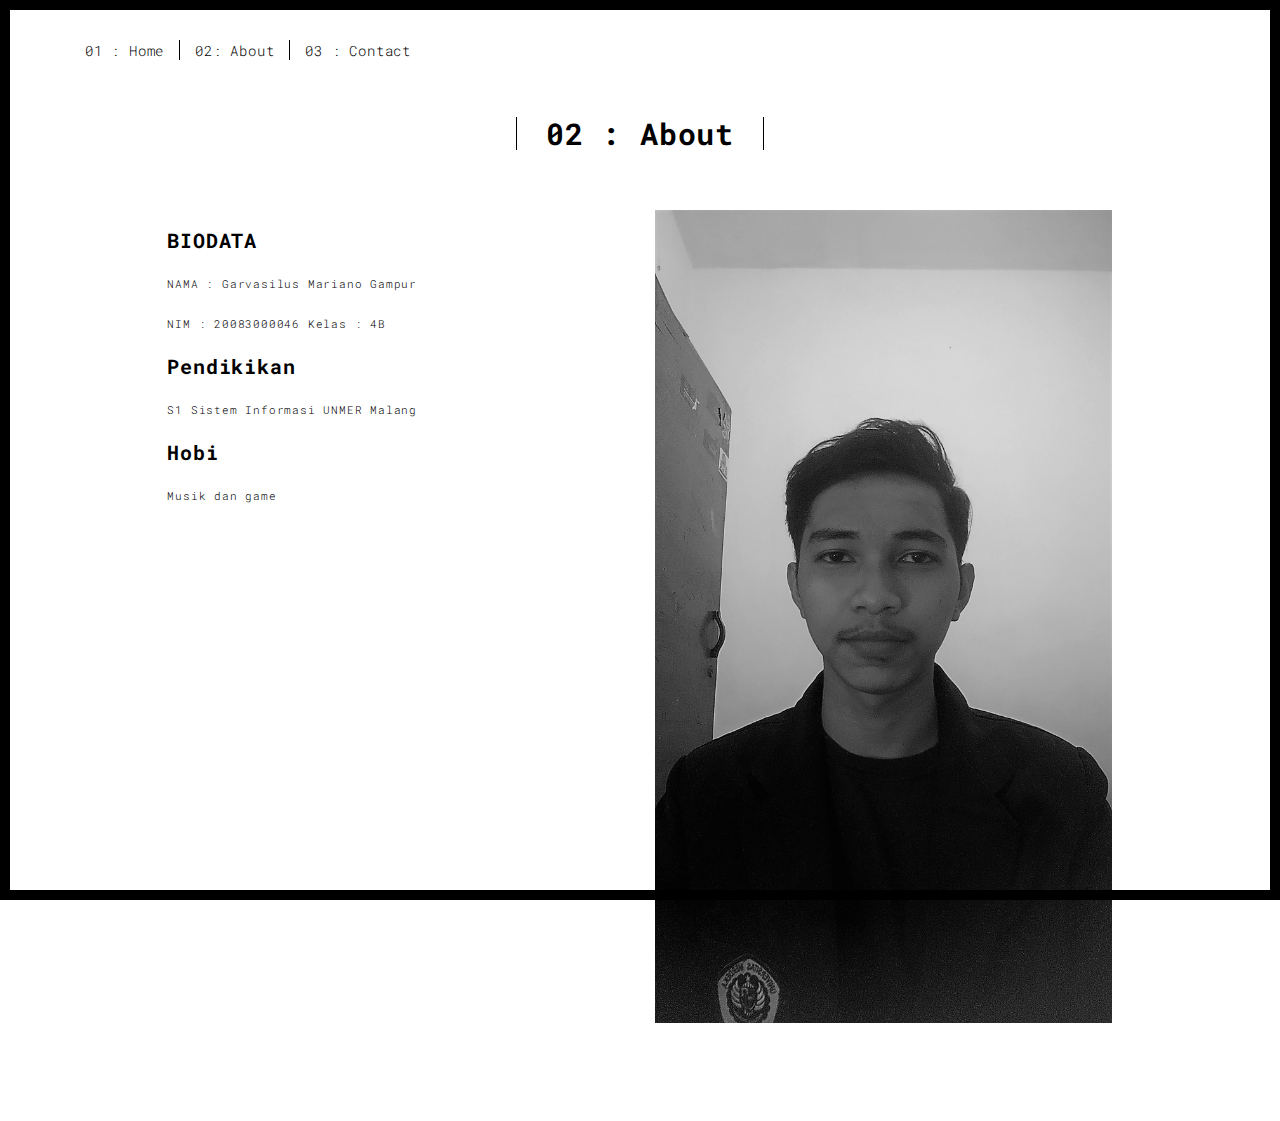
<file: about.html>
<!DOCTYPE html>
<html lang="en">

<head>
  <meta charset="UTF-8">
  <meta content="IE=edge" http-equiv="X-UA-Compatible">
  <meta content="width=device-width,initial-scale=1" name="viewport">
  <meta content="description" name="description">
  <meta name="google" content="notranslate" />
  <meta content="Mashup templates have been developped by Orson.io team" name="author">

  <!-- Disable tap highlight on IE -->
  <meta name="msapplication-tap-highlight" content="no">
  
  <link rel="apple-touch-icon" sizes="180x180" href="./assets/apple-icon-180x180.png">
  <link href="./assets/favicon.ico" rel="icon">

  <title>HELLO</title>  

<link href="./main.3f6952e4.css" rel="stylesheet"></head>

<body class="">
<div id="site-border-left"></div>
<div id="site-border-right"></div>
<div id="site-border-top"></div>
<div id="site-border-bottom"></div>
 <!-- Add your content of header -->
<header>
  <nav class="navbar  navbar-fixed-top navbar-default">
    <div class="container">
        <button type="button" class="navbar-toggle collapsed" data-toggle="collapse" data-target="#navbar-collapse" aria-expanded="false">
          <span class="sr-only">Toggle navigation</span>
          <span class="icon-bar"></span>
          <span class="icon-bar"></span>
          <span class="icon-bar"></span>
        </button>

      <div class="collapse navbar-collapse" id="navbar-collapse">
        <ul class="nav navbar-nav ">
          <li><a href="./index.html" title="">01 : Home</a></li>
          <li><a href="./about.html" title="">02: About</a></li>
          <li><a href="./contact.html" title="">03 : Contact</a></li>
        </ul>


      </div> 
    </div>
  </nav>
</header>

<div class="section-container">
    <div class="container">
      <div class="row">
        <div class="col-xs-12">
          <div class="section-container-spacer text-center">
            <h1 class="h2">02 : About</h1>
          </div>
          
          <div class="row">
            <div class="col-md-10 col-md-offset-1">
              <div class="row">
                <div class="col-xs-12 col-md-6">
                  <h3>BIODATA</h3>
                  <p>NAMA : Garvasilus Mariano Gampur 
                   </p>NIM : 20083000046
                     Kelas : 4B</p>
                  <h3>Pendikikan</h3>
                  <p> S1 Sistem Informasi UNMER Malang
                  <h3>Hobi</h3>
                  <p>
                  Musik dan game</p>
                </div>
                <div class="col-xs-12 col-md-6">
                  <img src="./assets/images/ano (2).jpg" class="img-responsive" alt="">
                </div>
              </div>
            </div>
          </div>
    </div>
  </div>
</html>
</file>
<file: main.3f6952e4.css>
@import url(https://fonts.googleapis.com/css?family=Roboto:900|Roboto+Mono:300,400,700);@import url(https://maxcdn.bootstrapcdn.com/font-awesome/4.7.0/css/font-awesome.min.css);
/*! Source: https://github.com/h5bp/html5-boilerplate/blob/master/src/css/main.css */@media print{*,:after,:before{background:transparent!important;color:#000!important;box-shadow:none!important;text-shadow:none!important}a,a:visited{text-decoration:underline}a[href]:after{content:" (" attr(href) ")"}abbr[title]:after{content:" (" attr(title) ")"}a[href^="#"]:after,a[href^="javascript:"]:after{content:""}blockquote,pre{border:1px solid #999;page-break-inside:avoid}thead{display:table-header-group}img,tr{page-break-inside:avoid}img{max-width:100%!important}h2,h3,p{orphans:3;widows:3}h2,h3{page-break-after:avoid}.navbar{display:none}.btn>.caret,.dropup>.btn>.caret{border-top-color:#000!important}.label{border:1px solid #000}.table{border-collapse:collapse!important}.table td,.table th{background-color:#fff!important}.table-bordered td,.table-bordered th{border:1px solid #ddd!important}}*,:after,:before{-webkit-box-sizing:border-box;-moz-box-sizing:border-box;box-sizing:border-box}html{font-size:10px;-webkit-tap-highlight-color:transparent}body{font-family:Roboto Mono,Helvetica,Arial,sans-serif;font-size:11px;line-height:1.78;color:#000;background-color:#fff}button,input,select,textarea{font-family:inherit;font-size:inherit;line-height:inherit}a{color:#001aff;text-decoration:none}a:focus,a:hover{color:#0012b3;text-decoration:underline}a:focus{outline:5px auto -webkit-focus-ring-color;outline-offset:-2px}figure{margin:0}img{vertical-align:middle}.img-responsive{display:block;max-width:100%;height:auto}.img-rounded{border-radius:0}.img-thumbnail{padding:4px;line-height:1.78;background-color:#fff;border:1px solid #ddd;border-radius:0;-webkit-transition:all .2s ease-in-out;-o-transition:all .2s ease-in-out;transition:all .2s ease-in-out;display:inline-block;max-width:100%;height:auto}.img-circle{border-radius:50%}hr{margin-top:19px;margin-bottom:19px;border:0;border-top:1px solid #eee}.sr-only{position:absolute;width:1px;height:1px;margin:-1px;padding:0;overflow:hidden;clip:rect(0,0,0,0);border:0}.sr-only-focusable:active,.sr-only-focusable:focus{position:static;width:auto;height:auto;margin:0;overflow:visible;clip:auto}[role=button]{cursor:pointer}.h1,.h2,.h3,.h4,.h5,.h6,h1,h2,h3,h4,h5,h6{font-family:Roboto Mono,Helvetica,Arial,sans-serif;font-weight:700;line-height:1.1;color:#000}.h1 .small,.h1 small,.h2 .small,.h2 small,.h3 .small,.h3 small,.h4 .small,.h4 small,.h5 .small,.h5 small,.h6 .small,.h6 small,h1 .small,h1 small,h2 .small,h2 small,h3 .small,h3 small,h4 .small,h4 small,h5 .small,h5 small,h6 .small,h6 small{font-weight:400;line-height:1;color:#777}.h1,.h2,.h3,h1,h2,h3{margin-top:19px;margin-bottom:9.5px}.h1 .small,.h1 small,.h2 .small,.h2 small,.h3 .small,.h3 small,h1 .small,h1 small,h2 .small,h2 small,h3 .small,h3 small{font-size:65%}.h4,.h5,.h6,h4,h5,h6{margin-top:9.5px;margin-bottom:9.5px}.h4 .small,.h4 small,.h5 .small,.h5 small,.h6 .small,.h6 small,h4 .small,h4 small,h5 .small,h5 small,h6 .small,h6 small{font-size:75%}.h1,h1{font-size:70px}.h2,h2{font-size:30px}.h3,h3{font-size:20px}.h4,.h5,h4,h5{font-size:11px}.h6,h6{font-size:10px}p{margin:0 0 9.5px}.lead{margin-bottom:19px;font-size:12px;font-weight:300;line-height:1.4}@media (min-width:768px){.lead{font-size:16.5px}}.small,small{font-size:90%}.mark,mark{background-color:#fcf8e3;padding:.2em}.text-left{text-align:left}.text-right{text-align:right}.text-center{text-align:center}.text-justify{text-align:justify}.text-nowrap{white-space:nowrap}.text-lowercase{text-transform:lowercase}.initialism,.text-uppercase{text-transform:uppercase}.text-capitalize{text-transform:capitalize}.text-muted{color:#777}.text-primary{color:#001aff}a.text-primary:focus,a.text-primary:hover{color:#0015cc}.text-success{color:#fff}a.text-success:focus,a.text-success:hover{color:#e6e6e6}.text-info{color:#31708f}a.text-info:focus,a.text-info:hover{color:#245269}.text-warning{color:#8a6d3b}a.text-warning:focus,a.text-warning:hover{color:#66512c}.text-danger{color:#fff}a.text-danger:focus,a.text-danger:hover{color:#e6e6e6}.bg-primary{color:#fff;background-color:#001aff}a.bg-primary:focus,a.bg-primary:hover{background-color:#0015cc}.bg-success,a.bg-success:focus,a.bg-success:hover{background-color:#000}.bg-info{background-color:#d9edf7}a.bg-info:focus,a.bg-info:hover{background-color:#afd9ee}.bg-warning{background-color:#fcf8e3}a.bg-warning:focus,a.bg-warning:hover{background-color:#f7ecb5}.bg-danger{background-color:red}a.bg-danger:focus,a.bg-danger:hover{background-color:#c00}.page-header{padding-bottom:8.5px;margin:38px 0 19px;border-bottom:1px solid #eee}ol,ul{margin-top:0;margin-bottom:9.5px}ol ol,ol ul,ul ol,ul ul{margin-bottom:0}.list-inline,.list-unstyled{padding-left:0;list-style:none}.list-inline{margin-left:-5px}.list-inline>li{display:inline-block;padding-left:5px;padding-right:5px}dl{margin-top:0;margin-bottom:19px}dd,dt{line-height:1.78}dt{font-weight:700}dd{margin-left:0}.dl-horizontal dd:after,.dl-horizontal dd:before{content:" ";display:table}.dl-horizontal dd:after{clear:both}@media (min-width:768px){.dl-horizontal dt{float:left;width:160px;clear:left;text-align:right;overflow:hidden;text-overflow:ellipsis;white-space:nowrap}.dl-horizontal dd{margin-left:180px}}abbr[data-original-title],abbr[title]{cursor:help;border-bottom:1px dotted #777}.initialism{font-size:90%}blockquote{padding:9.5px 19px;margin:0 0 19px;font-size:13.75px;border-left:5px solid #eee}blockquote ol:last-child,blockquote p:last-child,blockquote ul:last-child{margin-bottom:0}blockquote .small,blockquote footer,blockquote small{display:block;font-size:80%;line-height:1.78;color:#777}blockquote .small:before,blockquote footer:before,blockquote small:before{content:"\2014   \A0"}.blockquote-reverse,blockquote.pull-right{padding-right:15px;padding-left:0;border-right:5px solid #eee;border-left:0;text-align:right}.blockquote-reverse .small:before,.blockquote-reverse footer:before,.blockquote-reverse small:before,blockquote.pull-right .small:before,blockquote.pull-right footer:before,blockquote.pull-right small:before{content:""}.blockquote-reverse .small:after,.blockquote-reverse footer:after,.blockquote-reverse small:after,blockquote.pull-right .small:after,blockquote.pull-right footer:after,blockquote.pull-right small:after{content:"\A0   \2014"}address{margin-bottom:19px;font-style:normal;line-height:1.78}code,kbd,pre,samp{font-family:Menlo,Monaco,Consolas,Courier New,monospace}code{color:#c7254e;background-color:#f9f2f4}code,kbd{padding:2px 4px;font-size:90%;border-radius:0}kbd{color:#fff;background-color:#333;box-shadow:inset 0 -1px 0 rgba(0,0,0,.25)}kbd kbd{padding:0;font-size:100%;font-weight:700;box-shadow:none}pre{display:block;padding:9px;margin:0 0 9.5px;font-size:10px;line-height:1.78;word-break:break-all;word-wrap:break-word;color:#333;background-color:#f5f5f5;border:1px solid #ccc;border-radius:0}pre code{padding:0;font-size:inherit;color:inherit;white-space:pre-wrap;background-color:transparent;border-radius:0}.pre-scrollable{max-height:340px;overflow-y:scroll}.container{margin-right:auto;margin-left:auto;padding-left:15px;padding-right:15px}.container:after,.container:before{content:" ";display:table}.container:after{clear:both}@media (min-width:768px){.container{width:750px}}@media (min-width:992px){.container{width:970px}}@media (min-width:1200px){.container{width:1170px}}.container-fluid{margin-right:auto;margin-left:auto;padding-left:15px;padding-right:15px}.container-fluid:after,.container-fluid:before{content:" ";display:table}.container-fluid:after{clear:both}.row{margin-left:-15px;margin-right:-15px}.row:after,.row:before{content:" ";display:table}.row:after{clear:both}.col-lg-1,.col-lg-2,.col-lg-3,.col-lg-4,.col-lg-5,.col-lg-6,.col-lg-7,.col-lg-8,.col-lg-9,.col-lg-10,.col-lg-11,.col-lg-12,.col-md-1,.col-md-2,.col-md-3,.col-md-4,.col-md-5,.col-md-6,.col-md-7,.col-md-8,.col-md-9,.col-md-10,.col-md-11,.col-md-12,.col-sm-1,.col-sm-2,.col-sm-3,.col-sm-4,.col-sm-5,.col-sm-6,.col-sm-7,.col-sm-8,.col-sm-9,.col-sm-10,.col-sm-11,.col-sm-12,.col-xs-1,.col-xs-2,.col-xs-3,.col-xs-4,.col-xs-5,.col-xs-6,.col-xs-7,.col-xs-8,.col-xs-9,.col-xs-10,.col-xs-11,.col-xs-12{position:relative;min-height:1px;padding-left:15px;padding-right:15px}.col-xs-1,.col-xs-2,.col-xs-3,.col-xs-4,.col-xs-5,.col-xs-6,.col-xs-7,.col-xs-8,.col-xs-9,.col-xs-10,.col-xs-11,.col-xs-12{float:left}.col-xs-1{width:8.33333%}.col-xs-2{width:16.66667%}.col-xs-3{width:25%}.col-xs-4{width:33.33333%}.col-xs-5{width:41.66667%}.col-xs-6{width:50%}.col-xs-7{width:58.33333%}.col-xs-8{width:66.66667%}.col-xs-9{width:75%}.col-xs-10{width:83.33333%}.col-xs-11{width:91.66667%}.col-xs-12{width:100%}.col-xs-pull-0{right:auto}.col-xs-pull-1{right:8.33333%}.col-xs-pull-2{right:16.66667%}.col-xs-pull-3{right:25%}.col-xs-pull-4{right:33.33333%}.col-xs-pull-5{right:41.66667%}.col-xs-pull-6{right:50%}.col-xs-pull-7{right:58.33333%}.col-xs-pull-8{right:66.66667%}.col-xs-pull-9{right:75%}.col-xs-pull-10{right:83.33333%}.col-xs-pull-11{right:91.66667%}.col-xs-pull-12{right:100%}.col-xs-push-0{left:auto}.col-xs-push-1{left:8.33333%}.col-xs-push-2{left:16.66667%}.col-xs-push-3{left:25%}.col-xs-push-4{left:33.33333%}.col-xs-push-5{left:41.66667%}.col-xs-push-6{left:50%}.col-xs-push-7{left:58.33333%}.col-xs-push-8{left:66.66667%}.col-xs-push-9{left:75%}.col-xs-push-10{left:83.33333%}.col-xs-push-11{left:91.66667%}.col-xs-push-12{left:100%}.col-xs-offset-0{margin-left:0}.col-xs-offset-1{margin-left:8.33333%}.col-xs-offset-2{margin-left:16.66667%}.col-xs-offset-3{margin-left:25%}.col-xs-offset-4{margin-left:33.33333%}.col-xs-offset-5{margin-left:41.66667%}.col-xs-offset-6{margin-left:50%}.col-xs-offset-7{margin-left:58.33333%}.col-xs-offset-8{margin-left:66.66667%}.col-xs-offset-9{margin-left:75%}.col-xs-offset-10{margin-left:83.33333%}.col-xs-offset-11{margin-left:91.66667%}.col-xs-offset-12{margin-left:100%}@media (min-width:768px){.col-sm-1,.col-sm-2,.col-sm-3,.col-sm-4,.col-sm-5,.col-sm-6,.col-sm-7,.col-sm-8,.col-sm-9,.col-sm-10,.col-sm-11,.col-sm-12{float:left}.col-sm-1{width:8.33333%}.col-sm-2{width:16.66667%}.col-sm-3{width:25%}.col-sm-4{width:33.33333%}.col-sm-5{width:41.66667%}.col-sm-6{width:50%}.col-sm-7{width:58.33333%}.col-sm-8{width:66.66667%}.col-sm-9{width:75%}.col-sm-10{width:83.33333%}.col-sm-11{width:91.66667%}.col-sm-12{width:100%}.col-sm-pull-0{right:auto}.col-sm-pull-1{right:8.33333%}.col-sm-pull-2{right:16.66667%}.col-sm-pull-3{right:25%}.col-sm-pull-4{right:33.33333%}.col-sm-pull-5{right:41.66667%}.col-sm-pull-6{right:50%}.col-sm-pull-7{right:58.33333%}.col-sm-pull-8{right:66.66667%}.col-sm-pull-9{right:75%}.col-sm-pull-10{right:83.33333%}.col-sm-pull-11{right:91.66667%}.col-sm-pull-12{right:100%}.col-sm-push-0{left:auto}.col-sm-push-1{left:8.33333%}.col-sm-push-2{left:16.66667%}.col-sm-push-3{left:25%}.col-sm-push-4{left:33.33333%}.col-sm-push-5{left:41.66667%}.col-sm-push-6{left:50%}.col-sm-push-7{left:58.33333%}.col-sm-push-8{left:66.66667%}.col-sm-push-9{left:75%}.col-sm-push-10{left:83.33333%}.col-sm-push-11{left:91.66667%}.col-sm-push-12{left:100%}.col-sm-offset-0{margin-left:0}.col-sm-offset-1{margin-left:8.33333%}.col-sm-offset-2{margin-left:16.66667%}.col-sm-offset-3{margin-left:25%}.col-sm-offset-4{margin-left:33.33333%}.col-sm-offset-5{margin-left:41.66667%}.col-sm-offset-6{margin-left:50%}.col-sm-offset-7{margin-left:58.33333%}.col-sm-offset-8{margin-left:66.66667%}.col-sm-offset-9{margin-left:75%}.col-sm-offset-10{margin-left:83.33333%}.col-sm-offset-11{margin-left:91.66667%}.col-sm-offset-12{margin-left:100%}}@media (min-width:992px){.col-md-1,.col-md-2,.col-md-3,.col-md-4,.col-md-5,.col-md-6,.col-md-7,.col-md-8,.col-md-9,.col-md-10,.col-md-11,.col-md-12{float:left}.col-md-1{width:8.33333%}.col-md-2{width:16.66667%}.col-md-3{width:25%}.col-md-4{width:33.33333%}.col-md-5{width:41.66667%}.col-md-6{width:50%}.col-md-7{width:58.33333%}.col-md-8{width:66.66667%}.col-md-9{width:75%}.col-md-10{width:83.33333%}.col-md-11{width:91.66667%}.col-md-12{width:100%}.col-md-pull-0{right:auto}.col-md-pull-1{right:8.33333%}.col-md-pull-2{right:16.66667%}.col-md-pull-3{right:25%}.col-md-pull-4{right:33.33333%}.col-md-pull-5{right:41.66667%}.col-md-pull-6{right:50%}.col-md-pull-7{right:58.33333%}.col-md-pull-8{right:66.66667%}.col-md-pull-9{right:75%}.col-md-pull-10{right:83.33333%}.col-md-pull-11{right:91.66667%}.col-md-pull-12{right:100%}.col-md-push-0{left:auto}.col-md-push-1{left:8.33333%}.col-md-push-2{left:16.66667%}.col-md-push-3{left:25%}.col-md-push-4{left:33.33333%}.col-md-push-5{left:41.66667%}.col-md-push-6{left:50%}.col-md-push-7{left:58.33333%}.col-md-push-8{left:66.66667%}.col-md-push-9{left:75%}.col-md-push-10{left:83.33333%}.col-md-push-11{left:91.66667%}.col-md-push-12{left:100%}.col-md-offset-0{margin-left:0}.col-md-offset-1{margin-left:8.33333%}.col-md-offset-2{margin-left:16.66667%}.col-md-offset-3{margin-left:25%}.col-md-offset-4{margin-left:33.33333%}.col-md-offset-5{margin-left:41.66667%}.col-md-offset-6{margin-left:50%}.col-md-offset-7{margin-left:58.33333%}.col-md-offset-8{margin-left:66.66667%}.col-md-offset-9{margin-left:75%}.col-md-offset-10{margin-left:83.33333%}.col-md-offset-11{margin-left:91.66667%}.col-md-offset-12{margin-left:100%}}@media (min-width:1200px){.col-lg-1,.col-lg-2,.col-lg-3,.col-lg-4,.col-lg-5,.col-lg-6,.col-lg-7,.col-lg-8,.col-lg-9,.col-lg-10,.col-lg-11,.col-lg-12{float:left}.col-lg-1{width:8.33333%}.col-lg-2{width:16.66667%}.col-lg-3{width:25%}.col-lg-4{width:33.33333%}.col-lg-5{width:41.66667%}.col-lg-6{width:50%}.col-lg-7{width:58.33333%}.col-lg-8{width:66.66667%}.col-lg-9{width:75%}.col-lg-10{width:83.33333%}.col-lg-11{width:91.66667%}.col-lg-12{width:100%}.col-lg-pull-0{right:auto}.col-lg-pull-1{right:8.33333%}.col-lg-pull-2{right:16.66667%}.col-lg-pull-3{right:25%}.col-lg-pull-4{right:33.33333%}.col-lg-pull-5{right:41.66667%}.col-lg-pull-6{right:50%}.col-lg-pull-7{right:58.33333%}.col-lg-pull-8{right:66.66667%}.col-lg-pull-9{right:75%}.col-lg-pull-10{right:83.33333%}.col-lg-pull-11{right:91.66667%}.col-lg-pull-12{right:100%}.col-lg-push-0{left:auto}.col-lg-push-1{left:8.33333%}.col-lg-push-2{left:16.66667%}.col-lg-push-3{left:25%}.col-lg-push-4{left:33.33333%}.col-lg-push-5{left:41.66667%}.col-lg-push-6{left:50%}.col-lg-push-7{left:58.33333%}.col-lg-push-8{left:66.66667%}.col-lg-push-9{left:75%}.col-lg-push-10{left:83.33333%}.col-lg-push-11{left:91.66667%}.col-lg-push-12{left:100%}.col-lg-offset-0{margin-left:0}.col-lg-offset-1{margin-left:8.33333%}.col-lg-offset-2{margin-left:16.66667%}.col-lg-offset-3{margin-left:25%}.col-lg-offset-4{margin-left:33.33333%}.col-lg-offset-5{margin-left:41.66667%}.col-lg-offset-6{margin-left:50%}.col-lg-offset-7{margin-left:58.33333%}.col-lg-offset-8{margin-left:66.66667%}.col-lg-offset-9{margin-left:75%}.col-lg-offset-10{margin-left:83.33333%}.col-lg-offset-11{margin-left:91.66667%}.col-lg-offset-12{margin-left:100%}}table{background-color:transparent}caption{padding-top:8px;padding-bottom:8px;color:#777}caption,th{text-align:left}.table{width:100%;max-width:100%;margin-bottom:19px}.table>tbody>tr>td,.table>tbody>tr>th,.table>tfoot>tr>td,.table>tfoot>tr>th,.table>thead>tr>td,.table>thead>tr>th{padding:8px;line-height:1.78;vertical-align:top;border-top:1px solid #ddd}.table>thead>tr>th{vertical-align:bottom;border-bottom:2px solid #ddd}.table>caption+thead>tr:first-child>td,.table>caption+thead>tr:first-child>th,.table>colgroup+thead>tr:first-child>td,.table>colgroup+thead>tr:first-child>th,.table>thead:first-child>tr:first-child>td,.table>thead:first-child>tr:first-child>th{border-top:0}.table>tbody+tbody{border-top:2px solid #ddd}.table .table{background-color:#fff}.table-condensed>tbody>tr>td,.table-condensed>tbody>tr>th,.table-condensed>tfoot>tr>td,.table-condensed>tfoot>tr>th,.table-condensed>thead>tr>td,.table-condensed>thead>tr>th{padding:5px}.table-bordered,.table-bordered>tbody>tr>td,.table-bordered>tbody>tr>th,.table-bordered>tfoot>tr>td,.table-bordered>tfoot>tr>th,.table-bordered>thead>tr>td,.table-bordered>thead>tr>th{border:1px solid #ddd}.table-bordered>thead>tr>td,.table-bordered>thead>tr>th{border-bottom-width:2px}.table-striped>tbody>tr:nth-of-type(odd){background-color:#f9f9f9}.table-hover>tbody>tr:hover{background-color:#f5f5f5}table col[class*=col-]{position:static;float:none;display:table-column}table td[class*=col-],table th[class*=col-]{position:static;float:none;display:table-cell}.table>tbody>tr.active>td,.table>tbody>tr.active>th,.table>tbody>tr>td.active,.table>tbody>tr>th.active,.table>tfoot>tr.active>td,.table>tfoot>tr.active>th,.table>tfoot>tr>td.active,.table>tfoot>tr>th.active,.table>thead>tr.active>td,.table>thead>tr.active>th,.table>thead>tr>td.active,.table>thead>tr>th.active{background-color:#f5f5f5}.table-hover>tbody>tr.active:hover>td,.table-hover>tbody>tr.active:hover>th,.table-hover>tbody>tr:hover>.active,.table-hover>tbody>tr>td.active:hover,.table-hover>tbody>tr>th.active:hover{background-color:#e8e8e8}.table-hover>tbody>tr.success:hover>td,.table-hover>tbody>tr.success:hover>th,.table-hover>tbody>tr:hover>.success,.table-hover>tbody>tr>td.success:hover,.table-hover>tbody>tr>th.success:hover,.table>tbody>tr.success>td,.table>tbody>tr.success>th,.table>tbody>tr>td.success,.table>tbody>tr>th.success,.table>tfoot>tr.success>td,.table>tfoot>tr.success>th,.table>tfoot>tr>td.success,.table>tfoot>tr>th.success,.table>thead>tr.success>td,.table>thead>tr.success>th,.table>thead>tr>td.success,.table>thead>tr>th.success{background-color:#000}.table>tbody>tr.info>td,.table>tbody>tr.info>th,.table>tbody>tr>td.info,.table>tbody>tr>th.info,.table>tfoot>tr.info>td,.table>tfoot>tr.info>th,.table>tfoot>tr>td.info,.table>tfoot>tr>th.info,.table>thead>tr.info>td,.table>thead>tr.info>th,.table>thead>tr>td.info,.table>thead>tr>th.info{background-color:#d9edf7}.table-hover>tbody>tr.info:hover>td,.table-hover>tbody>tr.info:hover>th,.table-hover>tbody>tr:hover>.info,.table-hover>tbody>tr>td.info:hover,.table-hover>tbody>tr>th.info:hover{background-color:#c4e3f3}.table>tbody>tr.warning>td,.table>tbody>tr.warning>th,.table>tbody>tr>td.warning,.table>tbody>tr>th.warning,.table>tfoot>tr.warning>td,.table>tfoot>tr.warning>th,.table>tfoot>tr>td.warning,.table>tfoot>tr>th.warning,.table>thead>tr.warning>td,.table>thead>tr.warning>th,.table>thead>tr>td.warning,.table>thead>tr>th.warning{background-color:#fcf8e3}.table-hover>tbody>tr.warning:hover>td,.table-hover>tbody>tr.warning:hover>th,.table-hover>tbody>tr:hover>.warning,.table-hover>tbody>tr>td.warning:hover,.table-hover>tbody>tr>th.warning:hover{background-color:#faf2cc}.table>tbody>tr.danger>td,.table>tbody>tr.danger>th,.table>tbody>tr>td.danger,.table>tbody>tr>th.danger,.table>tfoot>tr.danger>td,.table>tfoot>tr.danger>th,.table>tfoot>tr>td.danger,.table>tfoot>tr>th.danger,.table>thead>tr.danger>td,.table>thead>tr.danger>th,.table>thead>tr>td.danger,.table>thead>tr>th.danger{background-color:red}.table-hover>tbody>tr.danger:hover>td,.table-hover>tbody>tr.danger:hover>th,.table-hover>tbody>tr:hover>.danger,.table-hover>tbody>tr>td.danger:hover,.table-hover>tbody>tr>th.danger:hover{background-color:#e60000}.table-responsive{overflow-x:auto;min-height:.01%}@media screen and (max-width:767px){.table-responsive{width:100%;margin-bottom:14.25px;overflow-y:hidden;-ms-overflow-style:-ms-autohiding-scrollbar;border:1px solid #ddd}.table-responsive>.table{margin-bottom:0}.table-responsive>.table>tbody>tr>td,.table-responsive>.table>tbody>tr>th,.table-responsive>.table>tfoot>tr>td,.table-responsive>.table>tfoot>tr>th,.table-responsive>.table>thead>tr>td,.table-responsive>.table>thead>tr>th{white-space:nowrap}.table-responsive>.table-bordered{border:0}.table-responsive>.table-bordered>tbody>tr>td:first-child,.table-responsive>.table-bordered>tbody>tr>th:first-child,.table-responsive>.table-bordered>tfoot>tr>td:first-child,.table-responsive>.table-bordered>tfoot>tr>th:first-child,.table-responsive>.table-bordered>thead>tr>td:first-child,.table-responsive>.table-bordered>thead>tr>th:first-child{border-left:0}.table-responsive>.table-bordered>tbody>tr>td:last-child,.table-responsive>.table-bordered>tbody>tr>th:last-child,.table-responsive>.table-bordered>tfoot>tr>td:last-child,.table-responsive>.table-bordered>tfoot>tr>th:last-child,.table-responsive>.table-bordered>thead>tr>td:last-child,.table-responsive>.table-bordered>thead>tr>th:last-child{border-right:0}.table-responsive>.table-bordered>tbody>tr:last-child>td,.table-responsive>.table-bordered>tbody>tr:last-child>th,.table-responsive>.table-bordered>tfoot>tr:last-child>td,.table-responsive>.table-bordered>tfoot>tr:last-child>th{border-bottom:0}}fieldset{margin:0;min-width:0}fieldset,legend{padding:0;border:0}legend{display:block;width:100%;margin-bottom:19px;font-size:16.5px;line-height:inherit;color:#333;border-bottom:1px solid #e5e5e5}label{display:inline-block;max-width:100%;margin-bottom:5px;font-weight:700}input[type=search]{-webkit-box-sizing:border-box;-moz-box-sizing:border-box;box-sizing:border-box}input[type=checkbox],input[type=radio]{margin:4px 0 0;margin-top:1px\9;line-height:normal}input[type=file]{display:block}input[type=range]{display:block;width:100%}select[multiple],select[size]{height:auto}input[type=checkbox]:focus,input[type=file]:focus,input[type=radio]:focus{outline:5px auto -webkit-focus-ring-color;outline-offset:-2px}output{padding-top:9px}.form-control,output{display:block;font-size:11px;line-height:1.78;color:#555}.form-control{width:100%;height:40px;padding:8px 14px;background-color:#fff;background-image:none;border:1px solid #000;border-radius:0;-webkit-box-shadow:inset 0 1px 1px rgba(0,0,0,.075);box-shadow:inset 0 1px 1px rgba(0,0,0,.075);-webkit-transition:border-color .15s ease-in-out,box-shadow .15s ease-in-out;-o-transition:border-color ease-in-out .15s,box-shadow ease-in-out .15s;transition:border-color .15s ease-in-out,box-shadow .15s ease-in-out}.form-control:focus{border-color:#66afe9;-webkit-box-shadow:inset 0 1px 1px rgba(0,0,0,.075),0 0 8px rgba(102,175,233,.6);box-shadow:inset 0 1px 1px rgba(0,0,0,.075),0 0 8px rgba(102,175,233,.6)}.form-control::-moz-placeholder{color:#999;opacity:1}.form-control:-ms-input-placeholder{color:#999}.form-control::-webkit-input-placeholder{color:#999}.form-control::-ms-expand{border:0;background-color:transparent}.form-control[disabled],.form-control[readonly],fieldset[disabled] .form-control{background-color:#eee;opacity:1}.form-control[disabled],fieldset[disabled] .form-control{cursor:not-allowed}textarea.form-control{height:auto}input[type=search]{-webkit-appearance:none}@media screen and (-webkit-min-device-pixel-ratio:0){input[type=date].form-control,input[type=datetime-local].form-control,input[type=month].form-control,input[type=time].form-control{line-height:40px}.input-group-sm>.input-group-btn>input[type=date].btn,.input-group-sm>.input-group-btn>input[type=datetime-local].btn,.input-group-sm>.input-group-btn>input[type=month].btn,.input-group-sm>.input-group-btn>input[type=time].btn,.input-group-sm>input[type=date].form-control,.input-group-sm>input[type=date].input-group-addon,.input-group-sm>input[type=datetime-local].form-control,.input-group-sm>input[type=datetime-local].input-group-addon,.input-group-sm>input[type=month].form-control,.input-group-sm>input[type=month].input-group-addon,.input-group-sm>input[type=time].form-control,.input-group-sm>input[type=time].input-group-addon,.input-group-sm input[type=date],.input-group-sm input[type=datetime-local],.input-group-sm input[type=month],.input-group-sm input[type=time],input[type=date].input-sm,input[type=datetime-local].input-sm,input[type=month].input-sm,input[type=time].input-sm{line-height:27px}.input-group-lg>.input-group-btn>input[type=date].btn,.input-group-lg>.input-group-btn>input[type=datetime-local].btn,.input-group-lg>.input-group-btn>input[type=month].btn,.input-group-lg>.input-group-btn>input[type=time].btn,.input-group-lg>input[type=date].form-control,.input-group-lg>input[type=date].input-group-addon,.input-group-lg>input[type=datetime-local].form-control,.input-group-lg>input[type=datetime-local].input-group-addon,.input-group-lg>input[type=month].form-control,.input-group-lg>input[type=month].input-group-addon,.input-group-lg>input[type=time].form-control,.input-group-lg>input[type=time].input-group-addon,.input-group-lg input[type=date],.input-group-lg input[type=datetime-local],.input-group-lg input[type=month],.input-group-lg input[type=time],input[type=date].input-lg,input[type=datetime-local].input-lg,input[type=month].input-lg,input[type=time].input-lg{line-height:41px}}.form-group{margin-bottom:15px}.checkbox,.radio{position:relative;display:block;margin-top:10px;margin-bottom:10px}.checkbox label,.radio label{min-height:19px;padding-left:20px;margin-bottom:0;font-weight:400;cursor:pointer}.checkbox-inline input[type=checkbox],.checkbox input[type=checkbox],.radio-inline input[type=radio],.radio input[type=radio]{position:absolute;margin-left:-20px;margin-top:4px\9}.checkbox+.checkbox,.radio+.radio{margin-top:-5px}.checkbox-inline,.radio-inline{position:relative;display:inline-block;padding-left:20px;margin-bottom:0;vertical-align:middle;font-weight:400;cursor:pointer}.checkbox-inline+.checkbox-inline,.radio-inline+.radio-inline{margin-top:0;margin-left:10px}.checkbox-inline.disabled,.checkbox.disabled label,.radio-inline.disabled,.radio.disabled label,fieldset[disabled] .checkbox-inline,fieldset[disabled] .checkbox label,fieldset[disabled] .radio-inline,fieldset[disabled] .radio label,fieldset[disabled] input[type=checkbox],fieldset[disabled] input[type=radio],input[type=checkbox].disabled,input[type=checkbox][disabled],input[type=radio].disabled,input[type=radio][disabled]{cursor:not-allowed}.form-control-static{padding-top:9px;padding-bottom:9px;margin-bottom:0;min-height:30px}.form-control-static.input-lg,.form-control-static.input-sm,.input-group-lg>.form-control-static.form-control,.input-group-lg>.form-control-static.input-group-addon,.input-group-lg>.input-group-btn>.form-control-static.btn,.input-group-sm>.form-control-static.form-control,.input-group-sm>.form-control-static.input-group-addon,.input-group-sm>.input-group-btn>.form-control-static.btn{padding-left:0;padding-right:0}.input-group-sm>.form-control,.input-group-sm>.input-group-addon,.input-group-sm>.input-group-btn>.btn,.input-sm{height:27px;padding:5px 10px;font-size:10px;line-height:1.5;border-radius:0}.input-group-sm>.input-group-btn>select.btn,.input-group-sm>select.form-control,.input-group-sm>select.input-group-addon,select.input-sm{height:27px;line-height:27px}.input-group-sm>.input-group-btn>select[multiple].btn,.input-group-sm>.input-group-btn>textarea.btn,.input-group-sm>select[multiple].form-control,.input-group-sm>select[multiple].input-group-addon,.input-group-sm>textarea.form-control,.input-group-sm>textarea.input-group-addon,select[multiple].input-sm,textarea.input-sm{height:auto}.form-group-sm .form-control{height:27px;padding:5px 10px;font-size:10px;line-height:1.5;border-radius:0}.form-group-sm select.form-control{height:27px;line-height:27px}.form-group-sm select[multiple].form-control,.form-group-sm textarea.form-control{height:auto}.form-group-sm .form-control-static{height:27px;min-height:29px;padding:6px 10px;font-size:10px;line-height:1.5}.input-group-lg>.form-control,.input-group-lg>.input-group-addon,.input-group-lg>.input-group-btn>.btn,.input-lg{height:41px;padding:10px 16px;font-size:14px;line-height:1.33333;border-radius:0}.input-group-lg>.input-group-btn>select.btn,.input-group-lg>select.form-control,.input-group-lg>select.input-group-addon,select.input-lg{height:41px;line-height:41px}.input-group-lg>.input-group-btn>select[multiple].btn,.input-group-lg>.input-group-btn>textarea.btn,.input-group-lg>select[multiple].form-control,.input-group-lg>select[multiple].input-group-addon,.input-group-lg>textarea.form-control,.input-group-lg>textarea.input-group-addon,select[multiple].input-lg,textarea.input-lg{height:auto}.form-group-lg .form-control{height:41px;padding:10px 16px;font-size:14px;line-height:1.33333;border-radius:0}.form-group-lg select.form-control{height:41px;line-height:41px}.form-group-lg select[multiple].form-control,.form-group-lg textarea.form-control{height:auto}.form-group-lg .form-control-static{height:41px;min-height:33px;padding:11px 16px;font-size:14px;line-height:1.33333}.has-feedback{position:relative}.has-feedback .form-control{padding-right:50px}.form-control-feedback{position:absolute;top:0;right:0;z-index:2;display:block;width:40px;height:40px;line-height:40px;text-align:center;pointer-events:none}.form-group-lg .form-control+.form-control-feedback,.input-group-lg+.form-control-feedback,.input-group-lg>.form-control+.form-control-feedback,.input-group-lg>.input-group-addon+.form-control-feedback,.input-group-lg>.input-group-btn>.btn+.form-control-feedback,.input-lg+.form-control-feedback{width:41px;height:41px;line-height:41px}.form-group-sm .form-control+.form-control-feedback,.input-group-sm+.form-control-feedback,.input-group-sm>.form-control+.form-control-feedback,.input-group-sm>.input-group-addon+.form-control-feedback,.input-group-sm>.input-group-btn>.btn+.form-control-feedback,.input-sm+.form-control-feedback{width:27px;height:27px;line-height:27px}.has-success .checkbox,.has-success .checkbox-inline,.has-success.checkbox-inline label,.has-success.checkbox label,.has-success .control-label,.has-success .help-block,.has-success .radio,.has-success .radio-inline,.has-success.radio-inline label,.has-success.radio label{color:#fff}.has-success .form-control{border-color:#fff;-webkit-box-shadow:inset 0 1px 1px rgba(0,0,0,.075);box-shadow:inset 0 1px 1px rgba(0,0,0,.075)}.has-success .form-control:focus{border-color:#e6e6e6;-webkit-box-shadow:inset 0 1px 1px rgba(0,0,0,.075),0 0 6px #fff;box-shadow:inset 0 1px 1px rgba(0,0,0,.075),0 0 6px #fff}.has-success .input-group-addon{color:#fff;border-color:#fff;background-color:#000}.has-success .form-control-feedback{color:#fff}.has-warning .checkbox,.has-warning .checkbox-inline,.has-warning.checkbox-inline label,.has-warning.checkbox label,.has-warning .control-label,.has-warning .help-block,.has-warning .radio,.has-warning .radio-inline,.has-warning.radio-inline label,.has-warning.radio label{color:#8a6d3b}.has-warning .form-control{border-color:#8a6d3b;-webkit-box-shadow:inset 0 1px 1px rgba(0,0,0,.075);box-shadow:inset 0 1px 1px rgba(0,0,0,.075)}.has-warning .form-control:focus{border-color:#66512c;-webkit-box-shadow:inset 0 1px 1px rgba(0,0,0,.075),0 0 6px #c0a16b;box-shadow:inset 0 1px 1px rgba(0,0,0,.075),0 0 6px #c0a16b}.has-warning .input-group-addon{color:#8a6d3b;border-color:#8a6d3b;background-color:#fcf8e3}.has-warning .form-control-feedback{color:#8a6d3b}.has-error .checkbox,.has-error .checkbox-inline,.has-error.checkbox-inline label,.has-error.checkbox label,.has-error .control-label,.has-error .help-block,.has-error .radio,.has-error .radio-inline,.has-error.radio-inline label,.has-error.radio label{color:#fff}.has-error .form-control{border-color:#fff;-webkit-box-shadow:inset 0 1px 1px rgba(0,0,0,.075);box-shadow:inset 0 1px 1px rgba(0,0,0,.075)}.has-error .form-control:focus{border-color:#e6e6e6;-webkit-box-shadow:inset 0 1px 1px rgba(0,0,0,.075),0 0 6px #fff;box-shadow:inset 0 1px 1px rgba(0,0,0,.075),0 0 6px #fff}.has-error .input-group-addon{color:#fff;border-color:#fff;background-color:red}.has-error .form-control-feedback{color:#fff}.has-feedback label~.form-control-feedback{top:24px}.has-feedback label.sr-only~.form-control-feedback{top:0}.help-block{display:block;margin-top:5px;margin-bottom:10px;color:#404040}@media (min-width:768px){.form-inline .form-group{display:inline-block;margin-bottom:0;vertical-align:middle}.form-inline .form-control{display:inline-block;width:auto;vertical-align:middle}.form-inline .form-control-static{display:inline-block}.form-inline .input-group{display:inline-table;vertical-align:middle}.form-inline .input-group .form-control,.form-inline .input-group .input-group-addon,.form-inline .input-group .input-group-btn{width:auto}.form-inline .input-group>.form-control{width:100%}.form-inline .control-label{margin-bottom:0;vertical-align:middle}.form-inline .checkbox,.form-inline .radio{display:inline-block;margin-top:0;margin-bottom:0;vertical-align:middle}.form-inline .checkbox label,.form-inline .radio label{padding-left:0}.form-inline .checkbox input[type=checkbox],.form-inline .radio input[type=radio]{position:relative;margin-left:0}.form-inline .has-feedback .form-control-feedback{top:0}}.form-horizontal .checkbox,.form-horizontal .checkbox-inline,.form-horizontal .radio,.form-horizontal .radio-inline{margin-top:0;margin-bottom:0;padding-top:9px}.form-horizontal .checkbox,.form-horizontal .radio{min-height:28px}.form-horizontal .form-group{margin-left:-15px;margin-right:-15px}.form-horizontal .form-group:after,.form-horizontal .form-group:before{content:" ";display:table}.form-horizontal .form-group:after{clear:both}@media (min-width:768px){.form-horizontal .control-label{text-align:right;margin-bottom:0;padding-top:9px}}.form-horizontal .has-feedback .form-control-feedback{right:15px}@media (min-width:768px){.form-horizontal .form-group-lg .control-label{padding-top:11px;font-size:14px}}@media (min-width:768px){.form-horizontal .form-group-sm .control-label{padding-top:6px;font-size:10px}}.btn{display:inline-block;margin-bottom:0;font-weight:400;text-align:center;vertical-align:middle;touch-action:manipulation;cursor:pointer;background-image:none;border:1px solid transparent;white-space:nowrap;padding:8px 14px;font-size:11px;line-height:1.78;border-radius:0;-webkit-user-select:none;-moz-user-select:none;-ms-user-select:none;user-select:none}.btn.active.focus,.btn.active:focus,.btn.focus,.btn:active.focus,.btn:active:focus,.btn:focus{outline:5px auto -webkit-focus-ring-color;outline-offset:-2px}.btn.focus,.btn:focus,.btn:hover{color:#000;text-decoration:none}.btn.active,.btn:active{outline:0;background-image:none;-webkit-box-shadow:inset 0 3px 5px rgba(0,0,0,.125);box-shadow:inset 0 3px 5px rgba(0,0,0,.125)}.btn.disabled,.btn[disabled],fieldset[disabled] .btn{cursor:not-allowed;opacity:.65;filter:alpha(opacity=65);-webkit-box-shadow:none;box-shadow:none}a.btn.disabled,fieldset[disabled] a.btn{pointer-events:none}.btn-default,.btn-default.active,.btn-default.active.focus,.btn-default.active:focus,.btn-default.active:hover,.btn-default.focus,.btn-default:active,.btn-default:active.focus,.btn-default:active:focus,.btn-default:active:hover,.btn-default:focus,.btn-default:hover,.open>.btn-default.dropdown-toggle,.open>.btn-default.dropdown-toggle.focus,.open>.btn-default.dropdown-toggle:focus,.open>.btn-default.dropdown-toggle:hover{color:#000;background-color:transparent;border-color:#000}.btn-default.active,.btn-default:active,.open>.btn-default.dropdown-toggle{background-image:none}.btn-default.disabled.focus,.btn-default.disabled:focus,.btn-default.disabled:hover,.btn-default[disabled].focus,.btn-default[disabled]:focus,.btn-default[disabled]:hover,fieldset[disabled] .btn-default.focus,fieldset[disabled] .btn-default:focus,fieldset[disabled] .btn-default:hover{background-color:transparent;border-color:#000}.btn-default .badge{color:transparent;background-color:#000}.btn-primary{color:#001aff;background-color:transparent;border-color:#001aff}.btn-primary.focus,.btn-primary:focus{color:#001aff;background-color:transparent;border-color:#000d80}.btn-primary.active,.btn-primary:active,.btn-primary:hover,.open>.btn-primary.dropdown-toggle{color:#001aff;background-color:transparent;border-color:#0014c2}.btn-primary.active.focus,.btn-primary.active:focus,.btn-primary.active:hover,.btn-primary:active.focus,.btn-primary:active:focus,.btn-primary:active:hover,.open>.btn-primary.dropdown-toggle.focus,.open>.btn-primary.dropdown-toggle:focus,.open>.btn-primary.dropdown-toggle:hover{color:#001aff;background-color:transparent;border-color:#000d80}.btn-primary.active,.btn-primary:active,.open>.btn-primary.dropdown-toggle{background-image:none}.btn-primary.disabled.focus,.btn-primary.disabled:focus,.btn-primary.disabled:hover,.btn-primary[disabled].focus,.btn-primary[disabled]:focus,.btn-primary[disabled]:hover,fieldset[disabled] .btn-primary.focus,fieldset[disabled] .btn-primary:focus,fieldset[disabled] .btn-primary:hover{background-color:transparent;border-color:#001aff}.btn-primary .badge{color:transparent;background-color:#001aff}.btn-success{color:#5cb85c;background-color:transparent;border-color:#5cb85c}.btn-success.focus,.btn-success:focus{color:#5cb85c;background-color:transparent;border-color:#2d672d}.btn-success.active,.btn-success:active,.btn-success:hover,.open>.btn-success.dropdown-toggle{color:#5cb85c;background-color:transparent;border-color:#419641}.btn-success.active.focus,.btn-success.active:focus,.btn-success.active:hover,.btn-success:active.focus,.btn-success:active:focus,.btn-success:active:hover,.open>.btn-success.dropdown-toggle.focus,.open>.btn-success.dropdown-toggle:focus,.open>.btn-success.dropdown-toggle:hover{color:#5cb85c;background-color:transparent;border-color:#2d672d}.btn-success.active,.btn-success:active,.open>.btn-success.dropdown-toggle{background-image:none}.btn-success.disabled.focus,.btn-success.disabled:focus,.btn-success.disabled:hover,.btn-success[disabled].focus,.btn-success[disabled]:focus,.btn-success[disabled]:hover,fieldset[disabled] .btn-success.focus,fieldset[disabled] .btn-success:focus,fieldset[disabled] .btn-success:hover{background-color:transparent;border-color:#5cb85c}.btn-success .badge{color:transparent;background-color:#5cb85c}.btn-info{border-color:#5bc0de}.btn-info,.btn-info.focus,.btn-info:focus{color:#5bc0de;background-color:transparent}.btn-info.focus,.btn-info:focus{border-color:#1f7e9a}.btn-info.active,.btn-info:active,.btn-info:hover,.open>.btn-info.dropdown-toggle{color:#5bc0de;background-color:transparent;border-color:#2aabd2}.btn-info.active.focus,.btn-info.active:focus,.btn-info.active:hover,.btn-info:active.focus,.btn-info:active:focus,.btn-info:active:hover,.open>.btn-info.dropdown-toggle.focus,.open>.btn-info.dropdown-toggle:focus,.open>.btn-info.dropdown-toggle:hover{color:#5bc0de;background-color:transparent;border-color:#1f7e9a}.btn-info.active,.btn-info:active,.open>.btn-info.dropdown-toggle{background-image:none}.btn-info.disabled.focus,.btn-info.disabled:focus,.btn-info.disabled:hover,.btn-info[disabled].focus,.btn-info[disabled]:focus,.btn-info[disabled]:hover,fieldset[disabled] .btn-info.focus,fieldset[disabled] .btn-info:focus,fieldset[disabled] .btn-info:hover{background-color:transparent;border-color:#5bc0de}.btn-info .badge{color:transparent;background-color:#5bc0de}.btn-warning{color:#f0ad4e;background-color:transparent;border-color:#f0ad4e}.btn-warning.focus,.btn-warning:focus{color:#f0ad4e;background-color:transparent;border-color:#b06d0f}.btn-warning.active,.btn-warning:active,.btn-warning:hover,.open>.btn-warning.dropdown-toggle{color:#f0ad4e;background-color:transparent;border-color:#eb9316}.btn-warning.active.focus,.btn-warning.active:focus,.btn-warning.active:hover,.btn-warning:active.focus,.btn-warning:active:focus,.btn-warning:active:hover,.open>.btn-warning.dropdown-toggle.focus,.open>.btn-warning.dropdown-toggle:focus,.open>.btn-warning.dropdown-toggle:hover{color:#f0ad4e;background-color:transparent;border-color:#b06d0f}.btn-warning.active,.btn-warning:active,.open>.btn-warning.dropdown-toggle{background-image:none}.btn-warning.disabled.focus,.btn-warning.disabled:focus,.btn-warning.disabled:hover,.btn-warning[disabled].focus,.btn-warning[disabled]:focus,.btn-warning[disabled]:hover,fieldset[disabled] .btn-warning.focus,fieldset[disabled] .btn-warning:focus,fieldset[disabled] .btn-warning:hover{background-color:transparent;border-color:#f0ad4e}.btn-warning .badge{color:transparent;background-color:#f0ad4e}.btn-danger{color:#d9534f;background-color:transparent;border-color:#d9534f}.btn-danger.focus,.btn-danger:focus{color:#d9534f;background-color:transparent;border-color:#8b211e}.btn-danger.active,.btn-danger:active,.btn-danger:hover,.open>.btn-danger.dropdown-toggle{color:#d9534f;background-color:transparent;border-color:#c12e2a}.btn-danger.active.focus,.btn-danger.active:focus,.btn-danger.active:hover,.btn-danger:active.focus,.btn-danger:active:focus,.btn-danger:active:hover,.open>.btn-danger.dropdown-toggle.focus,.open>.btn-danger.dropdown-toggle:focus,.open>.btn-danger.dropdown-toggle:hover{color:#d9534f;background-color:transparent;border-color:#8b211e}.btn-danger.active,.btn-danger:active,.open>.btn-danger.dropdown-toggle{background-image:none}.btn-danger.disabled.focus,.btn-danger.disabled:focus,.btn-danger.disabled:hover,.btn-danger[disabled].focus,.btn-danger[disabled]:focus,.btn-danger[disabled]:hover,fieldset[disabled] .btn-danger.focus,fieldset[disabled] .btn-danger:focus,fieldset[disabled] .btn-danger:hover{background-color:transparent;border-color:#d9534f}.btn-danger .badge{color:transparent;background-color:#d9534f}.btn-link{color:#001aff;font-weight:400;border-radius:0}.btn-link,.btn-link.active,.btn-link:active,.btn-link[disabled],fieldset[disabled] .btn-link{background-color:transparent;-webkit-box-shadow:none;box-shadow:none}.btn-link,.btn-link:active,.btn-link:focus,.btn-link:hover{border-color:transparent}.btn-link:focus,.btn-link:hover{color:#0012b3;text-decoration:underline;background-color:transparent}.btn-link[disabled]:focus,.btn-link[disabled]:hover,fieldset[disabled] .btn-link:focus,fieldset[disabled] .btn-link:hover{color:#777;text-decoration:none}.btn-group-lg>.btn,.btn-lg{padding:10px 16px;font-size:14px;line-height:1.33333;border-radius:0}.btn-group-sm>.btn,.btn-sm{padding:5px 10px;font-size:10px;line-height:1.5;border-radius:0}.btn-group-xs>.btn,.btn-xs{padding:1px 5px;font-size:10px;line-height:1.5;border-radius:0}.btn-block{display:block;width:100%}.btn-block+.btn-block{margin-top:5px}input[type=button].btn-block,input[type=reset].btn-block,input[type=submit].btn-block{width:100%}.fade{opacity:0;-webkit-transition:opacity .15s linear;-o-transition:opacity .15s linear;transition:opacity .15s linear}.fade.in{opacity:1}.collapse{display:none}.collapse.in{display:block}tr.collapse.in{display:table-row}tbody.collapse.in{display:table-row-group}.collapsing{position:relative;height:0;overflow:hidden;-webkit-transition-property:height,visibility;transition-property:height,visibility;-webkit-transition-duration:.35s;transition-duration:.35s;-webkit-transition-timing-function:ease;transition-timing-function:ease}.caret{display:inline-block;width:0;height:0;margin-left:2px;vertical-align:middle;border-top:4px dashed;border-top:4px solid\9;border-right:4px solid transparent;border-left:4px solid transparent}.dropdown,.dropup{position:relative}.dropdown-toggle:focus{outline:0}.dropdown-menu{position:absolute;top:100%;left:0;z-index:1000;display:none;float:left;min-width:160px;padding:5px 0;margin:2px 0 0;list-style:none;font-size:11px;text-align:left;background-color:#fff;border:1px solid #ccc;border:1px solid rgba(0,0,0,.15);border-radius:0;-webkit-box-shadow:0 6px 12px rgba(0,0,0,.175);box-shadow:0 6px 12px rgba(0,0,0,.175);background-clip:padding-box}.dropdown-menu.pull-right{right:0;left:auto}.dropdown-menu .divider{height:1px;margin:8.5px 0;overflow:hidden;background-color:#e5e5e5}.dropdown-menu>li>a{display:block;padding:3px 20px;clear:both;font-weight:400;line-height:1.78;color:#333;white-space:nowrap}.dropdown-menu>li>a:focus,.dropdown-menu>li>a:hover{text-decoration:none;color:#262626;background-color:#f5f5f5}.dropdown-menu>.active>a,.dropdown-menu>.active>a:focus,.dropdown-menu>.active>a:hover{color:#fff;text-decoration:none;outline:0;background-color:#001aff}.dropdown-menu>.disabled>a,.dropdown-menu>.disabled>a:focus,.dropdown-menu>.disabled>a:hover{color:#777}.dropdown-menu>.disabled>a:focus,.dropdown-menu>.disabled>a:hover{text-decoration:none;background-color:transparent;background-image:none;filter:progid:DXImageTransform.Microsoft.gradient(enabled = false);cursor:not-allowed}.open>.dropdown-menu{display:block}.open>a{outline:0}.dropdown-menu-right{left:auto;right:0}.dropdown-menu-left{left:0;right:auto}.dropdown-header{display:block;padding:3px 20px;font-size:10px;line-height:1.78;color:#777;white-space:nowrap}.dropdown-backdrop{position:fixed;left:0;right:0;bottom:0;top:0;z-index:990}.pull-right>.dropdown-menu{right:0;left:auto}.dropup .caret,.navbar-fixed-bottom .dropdown .caret{border-top:0;border-bottom:4px dashed;border-bottom:4px solid\9;content:""}.dropup .dropdown-menu,.navbar-fixed-bottom .dropdown .dropdown-menu{top:auto;bottom:100%;margin-bottom:2px}@media (min-width:768px){.navbar-right .dropdown-menu{right:0;left:auto}.navbar-right .dropdown-menu-left{left:0;right:auto}}.btn-group,.btn-group-vertical{position:relative;display:inline-block;vertical-align:middle}.btn-group-vertical>.btn,.btn-group>.btn{position:relative;float:left}.btn-group-vertical>.btn.active,.btn-group-vertical>.btn:active,.btn-group-vertical>.btn:focus,.btn-group-vertical>.btn:hover,.btn-group>.btn.active,.btn-group>.btn:active,.btn-group>.btn:focus,.btn-group>.btn:hover{z-index:2}.btn-group .btn+.btn,.btn-group .btn+.btn-group,.btn-group .btn-group+.btn,.btn-group .btn-group+.btn-group{margin-left:-1px}.btn-toolbar{margin-left:-5px}.btn-toolbar:after,.btn-toolbar:before{content:" ";display:table}.btn-toolbar:after{clear:both}.btn-toolbar .btn,.btn-toolbar .btn-group,.btn-toolbar .input-group{float:left}.btn-toolbar>.btn,.btn-toolbar>.btn-group,.btn-toolbar>.input-group{margin-left:5px}.btn-group>.btn:not(:first-child):not(:last-child):not(.dropdown-toggle){border-radius:0}.btn-group>.btn:first-child{margin-left:0}.btn-group>.btn:first-child:not(:last-child):not(.dropdown-toggle){border-bottom-right-radius:0;border-top-right-radius:0}.btn-group>.btn:last-child:not(:first-child),.btn-group>.dropdown-toggle:not(:first-child){border-bottom-left-radius:0;border-top-left-radius:0}.btn-group>.btn-group{float:left}.btn-group>.btn-group:not(:first-child):not(:last-child)>.btn{border-radius:0}.btn-group>.btn-group:first-child:not(:last-child)>.btn:last-child,.btn-group>.btn-group:first-child:not(:last-child)>.dropdown-toggle{border-bottom-right-radius:0;border-top-right-radius:0}.btn-group>.btn-group:last-child:not(:first-child)>.btn:first-child{border-bottom-left-radius:0;border-top-left-radius:0}.btn-group .dropdown-toggle:active,.btn-group.open .dropdown-toggle{outline:0}.btn-group>.btn+.dropdown-toggle{padding-left:8px;padding-right:8px}.btn-group-lg.btn-group>.btn+.dropdown-toggle,.btn-group>.btn-lg+.dropdown-toggle{padding-left:12px;padding-right:12px}.btn-group.open .dropdown-toggle{-webkit-box-shadow:inset 0 3px 5px rgba(0,0,0,.125);box-shadow:inset 0 3px 5px rgba(0,0,0,.125)}.btn-group.open .dropdown-toggle.btn-link{-webkit-box-shadow:none;box-shadow:none}.btn .caret{margin-left:0}.btn-group-lg>.btn .caret,.btn-lg .caret{border-width:5px 5px 0;border-bottom-width:0}.dropup .btn-group-lg>.btn .caret,.dropup .btn-lg .caret{border-width:0 5px 5px}.btn-group-vertical>.btn,.btn-group-vertical>.btn-group,.btn-group-vertical>.btn-group>.btn{display:block;float:none;width:100%;max-width:100%}.btn-group-vertical>.btn-group:after,.btn-group-vertical>.btn-group:before{content:" ";display:table}.btn-group-vertical>.btn-group:after{clear:both}.btn-group-vertical>.btn-group>.btn{float:none}.btn-group-vertical>.btn+.btn,.btn-group-vertical>.btn+.btn-group,.btn-group-vertical>.btn-group+.btn,.btn-group-vertical>.btn-group+.btn-group{margin-top:-1px;margin-left:0}.btn-group-vertical>.btn:not(:first-child):not(:last-child){border-radius:0}.btn-group-vertical>.btn:first-child:not(:last-child),.btn-group-vertical>.btn:last-child:not(:first-child){border-top-right-radius:0;border-top-left-radius:0;border-bottom-right-radius:0;border-bottom-left-radius:0}.btn-group-vertical>.btn-group:not(:first-child):not(:last-child)>.btn{border-radius:0}.btn-group-vertical>.btn-group:first-child:not(:last-child)>.btn:last-child,.btn-group-vertical>.btn-group:first-child:not(:last-child)>.dropdown-toggle{border-bottom-right-radius:0;border-bottom-left-radius:0}.btn-group-vertical>.btn-group:last-child:not(:first-child)>.btn:first-child{border-top-right-radius:0;border-top-left-radius:0}.btn-group-justified{display:table;width:100%;table-layout:fixed;border-collapse:separate}.btn-group-justified>.btn,.btn-group-justified>.btn-group{float:none;display:table-cell;width:1%}.btn-group-justified>.btn-group .btn{width:100%}.btn-group-justified>.btn-group .dropdown-menu{left:auto}[data-toggle=buttons]>.btn-group>.btn input[type=checkbox],[data-toggle=buttons]>.btn-group>.btn input[type=radio],[data-toggle=buttons]>.btn input[type=checkbox],[data-toggle=buttons]>.btn input[type=radio]{position:absolute;clip:rect(0,0,0,0);pointer-events:none}.input-group{position:relative;display:table;border-collapse:separate}.input-group[class*=col-]{float:none;padding-left:0;padding-right:0}.input-group .form-control{position:relative;z-index:2;float:left;width:100%;margin-bottom:0}.input-group .form-control:focus{z-index:3}.input-group-addon,.input-group-btn,.input-group .form-control{display:table-cell}.input-group-addon:not(:first-child):not(:last-child),.input-group-btn:not(:first-child):not(:last-child),.input-group .form-control:not(:first-child):not(:last-child){border-radius:0}.input-group-addon,.input-group-btn{width:1%;white-space:nowrap;vertical-align:middle}.input-group-addon{padding:8px 14px;font-size:11px;font-weight:400;line-height:1;color:#555;text-align:center;background-color:#eee;border:1px solid #000;border-radius:0}.input-group-addon.input-sm,.input-group-sm>.input-group-addon,.input-group-sm>.input-group-btn>.input-group-addon.btn{padding:5px 10px;font-size:10px;border-radius:0}.input-group-addon.input-lg,.input-group-lg>.input-group-addon,.input-group-lg>.input-group-btn>.input-group-addon.btn{padding:10px 16px;font-size:14px;border-radius:0}.input-group-addon input[type=checkbox],.input-group-addon input[type=radio]{margin-top:0}.input-group-addon:first-child,.input-group-btn:first-child>.btn,.input-group-btn:first-child>.btn-group>.btn,.input-group-btn:first-child>.dropdown-toggle,.input-group-btn:last-child>.btn-group:not(:last-child)>.btn,.input-group-btn:last-child>.btn:not(:last-child):not(.dropdown-toggle),.input-group .form-control:first-child{border-bottom-right-radius:0;border-top-right-radius:0}.input-group-addon:first-child{border-right:0}.input-group-addon:last-child,.input-group-btn:first-child>.btn-group:not(:first-child)>.btn,.input-group-btn:first-child>.btn:not(:first-child),.input-group-btn:last-child>.btn,.input-group-btn:last-child>.btn-group>.btn,.input-group-btn:last-child>.dropdown-toggle,.input-group .form-control:last-child{border-bottom-left-radius:0;border-top-left-radius:0}.input-group-addon:last-child{border-left:0}.input-group-btn{font-size:0;white-space:nowrap}.input-group-btn,.input-group-btn>.btn{position:relative}.input-group-btn>.btn+.btn{margin-left:-1px}.input-group-btn>.btn:active,.input-group-btn>.btn:focus,.input-group-btn>.btn:hover{z-index:2}.input-group-btn:first-child>.btn,.input-group-btn:first-child>.btn-group{margin-right:-1px}.input-group-btn:last-child>.btn,.input-group-btn:last-child>.btn-group{z-index:2;margin-left:-1px}.nav{margin-bottom:0;padding-left:0;list-style:none}.nav:after,.nav:before{content:" ";display:table}.nav:after{clear:both}.nav>li,.nav>li>a{position:relative;display:block}.nav>li>a{padding:10px 15px}.nav>li>a:focus,.nav>li>a:hover{text-decoration:none;background-color:transparent}.nav>li.disabled>a{color:#777}.nav>li.disabled>a:focus,.nav>li.disabled>a:hover{color:#777;text-decoration:none;background-color:transparent;cursor:not-allowed}.nav .open>a,.nav .open>a:focus,.nav .open>a:hover{background-color:transparent;border-color:#001aff}.nav .nav-divider{height:1px;margin:8.5px 0;overflow:hidden;background-color:#e5e5e5}.nav>li>a>img{max-width:none}.nav-tabs{border-bottom:1px solid #ddd}.nav-tabs>li{float:left;margin-bottom:-1px}.nav-tabs>li>a{margin-right:2px;line-height:1.78;border:1px solid transparent;border-radius:0 0 0 0}.nav-tabs>li>a:hover{border-color:#eee #eee #ddd}.nav-tabs>li.active>a,.nav-tabs>li.active>a:focus,.nav-tabs>li.active>a:hover{color:#555;background-color:#fff;border:1px solid #ddd;border-bottom-color:transparent;cursor:default}.nav-pills>li{float:left}.nav-pills>li>a{border-radius:0}.nav-pills>li+li{margin-left:2px}.nav-pills>li.active>a,.nav-pills>li.active>a:focus,.nav-pills>li.active>a:hover{color:#fff;background-color:#001aff}.nav-stacked>li{float:none}.nav-stacked>li+li{margin-top:2px;margin-left:0}.nav-justified,.nav-tabs.nav-justified{width:100%}.nav-justified>li,.nav-tabs.nav-justified>li{float:none}.nav-justified>li>a,.nav-tabs.nav-justified>li>a{text-align:center;margin-bottom:5px}.nav-justified>.dropdown .dropdown-menu{top:auto;left:auto}@media (min-width:768px){.nav-justified>li,.nav-tabs.nav-justified>li{display:table-cell;width:1%}.nav-justified>li>a,.nav-tabs.nav-justified>li>a{margin-bottom:0}}.nav-tabs-justified,.nav-tabs.nav-justified{border-bottom:0}.nav-tabs-justified>li>a,.nav-tabs.nav-justified>li>a{margin-right:0;border-radius:0}.nav-tabs-justified>.active>a,.nav-tabs-justified>.active>a:focus,.nav-tabs-justified>.active>a:hover,.nav-tabs.nav-justified>.active>a,.nav-tabs.nav-justified>.active>a:focus,.nav-tabs.nav-justified>.active>a:hover{border:1px solid #ddd}@media (min-width:768px){.nav-tabs-justified>li>a,.nav-tabs.nav-justified>li>a{border-bottom:1px solid #ddd;border-radius:0 0 0 0}.nav-tabs-justified>.active>a,.nav-tabs-justified>.active>a:focus,.nav-tabs-justified>.active>a:hover,.nav-tabs.nav-justified>.active>a,.nav-tabs.nav-justified>.active>a:focus,.nav-tabs.nav-justified>.active>a:hover{border-bottom-color:#fff}}.tab-content>.tab-pane{display:none}.tab-content>.active{display:block}.nav-tabs .dropdown-menu{margin-top:-1px;border-top-right-radius:0;border-top-left-radius:0}.navbar{position:relative;min-height:20px;margin-bottom:19px;border:1px solid transparent}.navbar:after,.navbar:before{content:" ";display:table}.navbar:after{clear:both}@media (min-width:768px){.navbar{border-radius:0}}.navbar-header:after,.navbar-header:before{content:" ";display:table}.navbar-header:after{clear:both}@media (min-width:768px){.navbar-header{float:left}}.navbar-collapse{overflow-x:visible;padding-right:15px;padding-left:15px;border-top:1px solid transparent;box-shadow:inset 0 1px 0 hsla(0,0%,100%,.1);-webkit-overflow-scrolling:touch}.navbar-collapse:after,.navbar-collapse:before{content:" ";display:table}.navbar-collapse:after{clear:both}.navbar-collapse.in{overflow-y:auto}@media (min-width:768px){.navbar-collapse{width:auto;border-top:0;box-shadow:none}.navbar-collapse.collapse{display:block!important;height:auto!important;padding-bottom:0;overflow:visible!important}.navbar-collapse.in{overflow-y:visible}.navbar-fixed-bottom .navbar-collapse,.navbar-fixed-top .navbar-collapse,.navbar-static-top .navbar-collapse{padding-left:0;padding-right:0}}.navbar-fixed-bottom .navbar-collapse,.navbar-fixed-top .navbar-collapse{max-height:340px}@media (max-device-width:480px) and (orientation:landscape){.navbar-fixed-bottom .navbar-collapse,.navbar-fixed-top .navbar-collapse{max-height:200px}}.container-fluid>.navbar-collapse,.container-fluid>.navbar-header,.container>.navbar-collapse,.container>.navbar-header{margin-right:-15px;margin-left:-15px}@media (min-width:768px){.container-fluid>.navbar-collapse,.container-fluid>.navbar-header,.container>.navbar-collapse,.container>.navbar-header{margin-right:0;margin-left:0}}.navbar-static-top{z-index:1000;border-width:0 0 1px}@media (min-width:768px){.navbar-static-top{border-radius:0}}.navbar-fixed-bottom,.navbar-fixed-top{position:fixed;right:0;left:0;z-index:1030}@media (min-width:768px){.navbar-fixed-bottom,.navbar-fixed-top{border-radius:0}}.navbar-fixed-top{top:0;border-width:0 0 1px}.navbar-fixed-bottom{bottom:0;margin-bottom:0;border-width:1px 0 0}.navbar-brand{float:left;padding:.5px 15px;font-size:14px;line-height:19px;height:20px}.navbar-brand:focus,.navbar-brand:hover{text-decoration:none}.navbar-brand>img{display:block}@media (min-width:768px){.navbar>.container-fluid .navbar-brand,.navbar>.container .navbar-brand{margin-left:-15px}}.navbar-toggle{position:relative;float:right;margin-right:15px;padding:9px 10px;margin-top:-7px;margin-bottom:-7px;background-color:transparent;background-image:none;border:1px solid transparent;border-radius:0}.navbar-toggle:focus{outline:0}.navbar-toggle .icon-bar{display:block;width:22px;height:2px;border-radius:1px}.navbar-toggle .icon-bar+.icon-bar{margin-top:4px}@media (min-width:768px){.navbar-toggle{display:none}}.navbar-nav{margin:.25px -15px}.navbar-nav>li>a{padding-top:10px;padding-bottom:10px;line-height:19px}@media (max-width:767px){.navbar-nav .open .dropdown-menu{position:static;float:none;width:auto;margin-top:0;background-color:transparent;border:0;box-shadow:none}.navbar-nav .open .dropdown-menu .dropdown-header,.navbar-nav .open .dropdown-menu>li>a{padding:5px 15px 5px 25px}.navbar-nav .open .dropdown-menu>li>a{line-height:19px}.navbar-nav .open .dropdown-menu>li>a:focus,.navbar-nav .open .dropdown-menu>li>a:hover{background-image:none}}@media (min-width:768px){.navbar-nav{float:left;margin:0}.navbar-nav>li{float:left}.navbar-nav>li>a{padding-top:.5px;padding-bottom:.5px}}.navbar-form{margin:-10px -15px;padding:10px 15px;border-top:1px solid transparent;border-bottom:1px solid transparent;-webkit-box-shadow:inset 0 1px 0 hsla(0,0%,100%,.1),0 1px 0 hsla(0,0%,100%,.1);box-shadow:inset 0 1px 0 hsla(0,0%,100%,.1),0 1px 0 hsla(0,0%,100%,.1)}@media (min-width:768px){.navbar-form .form-group{display:inline-block;margin-bottom:0;vertical-align:middle}.navbar-form .form-control{display:inline-block;width:auto;vertical-align:middle}.navbar-form .form-control-static{display:inline-block}.navbar-form .input-group{display:inline-table;vertical-align:middle}.navbar-form .input-group .form-control,.navbar-form .input-group .input-group-addon,.navbar-form .input-group .input-group-btn{width:auto}.navbar-form .input-group>.form-control{width:100%}.navbar-form .control-label{margin-bottom:0;vertical-align:middle}.navbar-form .checkbox,.navbar-form .radio{display:inline-block;margin-top:0;margin-bottom:0;vertical-align:middle}.navbar-form .checkbox label,.navbar-form .radio label{padding-left:0}.navbar-form .checkbox input[type=checkbox],.navbar-form .radio input[type=radio]{position:relative;margin-left:0}.navbar-form .has-feedback .form-control-feedback{top:0}}@media (max-width:767px){.navbar-form .form-group{margin-bottom:5px}.navbar-form .form-group:last-child{margin-bottom:0}}@media (min-width:768px){.navbar-form{width:auto;border:0;margin-left:0;margin-right:0;padding-top:0;padding-bottom:0;-webkit-box-shadow:none;box-shadow:none}}.navbar-nav>li>.dropdown-menu{margin-top:0;border-top-right-radius:0;border-top-left-radius:0}.navbar-fixed-bottom .navbar-nav>li>.dropdown-menu{margin-bottom:0;border-top-right-radius:0;border-top-left-radius:0;border-bottom-right-radius:0;border-bottom-left-radius:0}.navbar-btn{margin-top:-10px;margin-bottom:-10px}.btn-group-sm>.navbar-btn.btn,.navbar-btn.btn-sm{margin-top:-3.5px;margin-bottom:-3.5px}.btn-group-xs>.navbar-btn.btn,.navbar-btn.btn-xs{margin-top:-1px;margin-bottom:-1px}.navbar-text{margin-top:.5px;margin-bottom:.5px}@media (min-width:768px){.navbar-text{float:left;margin-left:15px;margin-right:15px}}@media (min-width:768px){.navbar-left{float:left!important}.navbar-right{float:right!important;margin-right:-15px}.navbar-right~.navbar-right{margin-right:0}}.navbar-default{background-color:#fff;border-color:transparent}.navbar-default .navbar-brand{color:#000}.navbar-default .navbar-brand:focus,.navbar-default .navbar-brand:hover{color:#000;background-color:transparent}.navbar-default .navbar-text{color:#777}.navbar-default .navbar-nav>li>a{color:#000}.navbar-default .navbar-nav>li>a:focus,.navbar-default .navbar-nav>li>a:hover{color:#333;background-color:transparent}.navbar-default .navbar-nav>.active>a,.navbar-default .navbar-nav>.active>a:focus,.navbar-default .navbar-nav>.active>a:hover{color:#555;background-color:transparent}.navbar-default .navbar-nav>.disabled>a,.navbar-default .navbar-nav>.disabled>a:focus,.navbar-default .navbar-nav>.disabled>a:hover{color:#ccc;background-color:transparent}.navbar-default .navbar-toggle{border-color:#ddd}.navbar-default .navbar-toggle:focus,.navbar-default .navbar-toggle:hover{background-color:#ddd}.navbar-default .navbar-toggle .icon-bar{background-color:#888}.navbar-default .navbar-collapse,.navbar-default .navbar-form{border-color:transparent}.navbar-default .navbar-nav>.open>a,.navbar-default .navbar-nav>.open>a:focus,.navbar-default .navbar-nav>.open>a:hover{background-color:transparent;color:#555}@media (max-width:767px){.navbar-default .navbar-nav .open .dropdown-menu>li>a{color:#000}.navbar-default .navbar-nav .open .dropdown-menu>li>a:focus,.navbar-default .navbar-nav .open .dropdown-menu>li>a:hover{color:#333;background-color:transparent}.navbar-default .navbar-nav .open .dropdown-menu>.active>a,.navbar-default .navbar-nav .open .dropdown-menu>.active>a:focus,.navbar-default .navbar-nav .open .dropdown-menu>.active>a:hover{color:#555;background-color:transparent}.navbar-default .navbar-nav .open .dropdown-menu>.disabled>a,.navbar-default .navbar-nav .open .dropdown-menu>.disabled>a:focus,.navbar-default .navbar-nav .open .dropdown-menu>.disabled>a:hover{color:#ccc;background-color:transparent}}.navbar-default .navbar-link{color:#000}.navbar-default .navbar-link:hover{color:#333}.navbar-default .btn-link{color:#000}.navbar-default .btn-link:focus,.navbar-default .btn-link:hover{color:#333}.navbar-default .btn-link[disabled]:focus,.navbar-default .btn-link[disabled]:hover,fieldset[disabled] .navbar-default .btn-link:focus,fieldset[disabled] .navbar-default .btn-link:hover{color:#ccc}.navbar-inverse{background-color:transparent;border-color:transparent}.navbar-inverse .navbar-brand{color:#9d9d9d}.navbar-inverse .navbar-brand:focus,.navbar-inverse .navbar-brand:hover{color:#fff;background-color:transparent}.navbar-inverse .navbar-nav>li>a,.navbar-inverse .navbar-text{color:#9d9d9d}.navbar-inverse .navbar-nav>.active>a,.navbar-inverse .navbar-nav>.active>a:focus,.navbar-inverse .navbar-nav>.active>a:hover,.navbar-inverse .navbar-nav>li>a:focus,.navbar-inverse .navbar-nav>li>a:hover{color:#fff;background-color:transparent}.navbar-inverse .navbar-nav>.disabled>a,.navbar-inverse .navbar-nav>.disabled>a:focus,.navbar-inverse .navbar-nav>.disabled>a:hover{color:#444;background-color:transparent}.navbar-inverse .navbar-toggle{border-color:#333}.navbar-inverse .navbar-toggle:focus,.navbar-inverse .navbar-toggle:hover{background-color:#333}.navbar-inverse .navbar-toggle .icon-bar{background-color:#fff}.navbar-inverse .navbar-collapse,.navbar-inverse .navbar-form{border-color:transparent}.navbar-inverse .navbar-nav>.open>a,.navbar-inverse .navbar-nav>.open>a:focus,.navbar-inverse .navbar-nav>.open>a:hover{background-color:transparent;color:#fff}@media (max-width:767px){.navbar-inverse .navbar-nav .open .dropdown-menu>.dropdown-header{border-color:transparent}.navbar-inverse .navbar-nav .open .dropdown-menu .divider{background-color:transparent}.navbar-inverse .navbar-nav .open .dropdown-menu>li>a{color:#9d9d9d}.navbar-inverse .navbar-nav .open .dropdown-menu>.active>a,.navbar-inverse .navbar-nav .open .dropdown-menu>.active>a:focus,.navbar-inverse .navbar-nav .open .dropdown-menu>.active>a:hover,.navbar-inverse .navbar-nav .open .dropdown-menu>li>a:focus,.navbar-inverse .navbar-nav .open .dropdown-menu>li>a:hover{color:#fff;background-color:transparent}.navbar-inverse .navbar-nav .open .dropdown-menu>.disabled>a,.navbar-inverse .navbar-nav .open .dropdown-menu>.disabled>a:focus,.navbar-inverse .navbar-nav .open .dropdown-menu>.disabled>a:hover{color:#444;background-color:transparent}}.navbar-inverse .navbar-link{color:#9d9d9d}.navbar-inverse .navbar-link:hover{color:#fff}.navbar-inverse .btn-link{color:#9d9d9d}.navbar-inverse .btn-link:focus,.navbar-inverse .btn-link:hover{color:#fff}.navbar-inverse .btn-link[disabled]:focus,.navbar-inverse .btn-link[disabled]:hover,fieldset[disabled] .navbar-inverse .btn-link:focus,fieldset[disabled] .navbar-inverse .btn-link:hover{color:#444}.label{display:inline;padding:.2em .6em .3em;font-size:75%;font-weight:700;line-height:1;color:#fff;text-align:center;white-space:nowrap;vertical-align:baseline;border-radius:.25em}.label:empty{display:none}.btn .label{position:relative;top:-1px}a.label:focus,a.label:hover{color:#fff;text-decoration:none;cursor:pointer}.label-default{background-color:#777}.label-default[href]:focus,.label-default[href]:hover{background-color:#5e5e5e}.label-primary{background-color:#001aff}.label-primary[href]:focus,.label-primary[href]:hover{background-color:#0015cc}.label-success{background-color:#5cb85c}.label-success[href]:focus,.label-success[href]:hover{background-color:#449d44}.label-info{background-color:#5bc0de}.label-info[href]:focus,.label-info[href]:hover{background-color:#31b0d5}.label-warning{background-color:#f0ad4e}.label-warning[href]:focus,.label-warning[href]:hover{background-color:#ec971f}.label-danger{background-color:#d9534f}.label-danger[href]:focus,.label-danger[href]:hover{background-color:#c9302c}.badge{display:inline-block;min-width:10px;padding:3px 7px;font-size:10px;font-weight:700;color:#fff;line-height:1;vertical-align:middle;white-space:nowrap;text-align:center;background-color:#777;border-radius:10px}.badge:empty{display:none}.btn .badge{position:relative;top:-1px}.btn-group-xs>.btn .badge,.btn-xs .badge{top:0;padding:1px 5px}.list-group-item.active>.badge,.nav-pills>.active>a>.badge{color:#001aff;background-color:#fff}.list-group-item>.badge{float:right}.list-group-item>.badge+.badge{margin-right:5px}.nav-pills>li>a>.badge{margin-left:3px}a.badge:focus,a.badge:hover{color:#fff;text-decoration:none;cursor:pointer}.alert{padding:15px;margin-bottom:19px;border:1px solid transparent;border-radius:0}.alert h4{margin-top:0;color:inherit}.alert .alert-link{font-weight:700}.alert>p,.alert>ul{margin-bottom:0}.alert>p+p{margin-top:5px}.alert-dismissable,.alert-dismissible{padding-right:35px}.alert-dismissable .close,.alert-dismissible .close{position:relative;top:-2px;right:-21px;color:inherit}.alert-success{background-color:#000;border-color:#000;color:#fff}.alert-success hr{border-top-color:#000}.alert-success .alert-link{color:#e6e6e6}.alert-info{background-color:#d9edf7;border-color:#bce8f1;color:#31708f}.alert-info hr{border-top-color:#a6e1ec}.alert-info .alert-link{color:#245269}.alert-warning{background-color:#fcf8e3;border-color:#faebcc;color:#8a6d3b}.alert-warning hr{border-top-color:#f7e1b5}.alert-warning .alert-link{color:#66512c}.alert-danger{background-color:red;border-color:red;color:#fff}.alert-danger hr{border-top-color:#e60000}.alert-danger .alert-link{color:#e6e6e6}.embed-responsive{position:relative;display:block;height:0;padding:0;overflow:hidden}.embed-responsive .embed-responsive-item,.embed-responsive embed,.embed-responsive iframe,.embed-responsive object,.embed-responsive video{position:absolute;top:0;left:0;bottom:0;height:100%;width:100%;border:0}.embed-responsive-16by9{padding-bottom:56.25%}.embed-responsive-4by3{padding-bottom:75%}.close{float:right;font-size:16.5px;font-weight:700;line-height:1;color:#000;text-shadow:0 1px 0 #fff;opacity:.2;filter:alpha(opacity=20)}.close:focus,.close:hover{color:#000;text-decoration:none;cursor:pointer;opacity:.5;filter:alpha(opacity=50)}button.close{padding:0;cursor:pointer;background:transparent;border:0;-webkit-appearance:none}.carousel,.carousel-inner{position:relative}.carousel-inner{overflow:hidden;width:100%}.carousel-inner>.item{display:none;position:relative;-webkit-transition:left .6s ease-in-out;-o-transition:.6s ease-in-out left;transition:left .6s ease-in-out}.carousel-inner>.item>a>img,.carousel-inner>.item>img{display:block;max-width:100%;height:auto;line-height:1}@media (-webkit-transform-3d),(transform-3d){.carousel-inner>.item{-webkit-transition:-webkit-transform .6s ease-in-out;-moz-transition:-moz-transform .6s ease-in-out;-o-transition:-o-transform .6s ease-in-out;transition:transform .6s ease-in-out;-webkit-backface-visibility:hidden;-moz-backface-visibility:hidden;backface-visibility:hidden;-webkit-perspective:1000px;-moz-perspective:1000px;perspective:1000px}.carousel-inner>.item.active.right,.carousel-inner>.item.next{-webkit-transform:translate3d(100%,0,0);transform:translate3d(100%,0,0);left:0}.carousel-inner>.item.active.left,.carousel-inner>.item.prev{-webkit-transform:translate3d(-100%,0,0);transform:translate3d(-100%,0,0);left:0}.carousel-inner>.item.active,.carousel-inner>.item.next.left,.carousel-inner>.item.prev.right{-webkit-transform:translateZ(0);transform:translateZ(0);left:0}}.carousel-inner>.active,.carousel-inner>.next,.carousel-inner>.prev{display:block}.carousel-inner>.active{left:0}.carousel-inner>.next,.carousel-inner>.prev{position:absolute;top:0;width:100%}.carousel-inner>.next{left:100%}.carousel-inner>.prev{left:-100%}.carousel-inner>.next.left,.carousel-inner>.prev.right{left:0}.carousel-inner>.active.left{left:-100%}.carousel-inner>.active.right{left:100%}.carousel-control{position:absolute;top:0;left:0;bottom:0;width:15%;opacity:.5;filter:alpha(opacity=50);font-size:20px;text-align:center;text-shadow:0 1px 2px rgba(0,0,0,.6);background-color:transparent}.carousel-control.left{background-image:-webkit-linear-gradient(left,rgba(0,0,0,.5),rgba(0,0,0,.0001));background-image:-o-linear-gradient(left,rgba(0,0,0,.5) 0,rgba(0,0,0,.0001) 100%);background-image:linear-gradient(90deg,rgba(0,0,0,.5) 0,rgba(0,0,0,.0001));background-repeat:repeat-x;filter:progid:DXImageTransform.Microsoft.gradient(startColorstr="#80000000",endColorstr="#00000000",GradientType=1)}.carousel-control.right{left:auto;right:0;background-image:-webkit-linear-gradient(left,rgba(0,0,0,.0001),rgba(0,0,0,.5));background-image:-o-linear-gradient(left,rgba(0,0,0,.0001) 0,rgba(0,0,0,.5) 100%);background-image:linear-gradient(90deg,rgba(0,0,0,.0001) 0,rgba(0,0,0,.5));background-repeat:repeat-x;filter:progid:DXImageTransform.Microsoft.gradient(startColorstr="#00000000",endColorstr="#80000000",GradientType=1)}.carousel-control:focus,.carousel-control:hover{outline:0;color:#fff;text-decoration:none;opacity:.9;filter:alpha(opacity=90)}.carousel-control .glyphicon-chevron-left,.carousel-control .glyphicon-chevron-right,.carousel-control .icon-next,.carousel-control .icon-prev{position:absolute;top:50%;margin-top:-10px;z-index:5;display:inline-block}.carousel-control .glyphicon-chevron-left,.carousel-control .icon-prev{left:50%;margin-left:-10px}.carousel-control .glyphicon-chevron-right,.carousel-control .icon-next{right:50%;margin-right:-10px}.carousel-control .icon-next,.carousel-control .icon-prev{width:20px;height:20px;line-height:1;font-family:serif}.carousel-control .icon-prev:before{content:"\2039"}.carousel-control .icon-next:before{content:"\203A"}.carousel-indicators{position:absolute;bottom:10px;left:50%;z-index:15;width:60%;margin-left:-30%;padding-left:0;list-style:none;text-align:center}.carousel-indicators li{display:inline-block;width:10px;height:10px;margin:1px;text-indent:-999px;border:1px solid #fff;border-radius:10px;cursor:pointer;background-color:#000\9;background-color:transparent}.carousel-indicators .active{margin:0;width:12px;height:12px;background-color:#fff}.carousel-caption{position:absolute;left:15%;right:15%;bottom:20px;z-index:10;padding-top:20px;padding-bottom:20px;color:#fff;text-align:center;text-shadow:0 1px 2px rgba(0,0,0,.6)}.carousel-caption .btn{text-shadow:none}@media screen and (min-width:768px){.carousel-control .glyphicon-chevron-left,.carousel-control .glyphicon-chevron-right,.carousel-control .icon-next,.carousel-control .icon-prev{width:30px;height:30px;margin-top:-10px;font-size:30px}.carousel-control .glyphicon-chevron-left,.carousel-control .icon-prev{margin-left:-10px}.carousel-control .glyphicon-chevron-right,.carousel-control .icon-next{margin-right:-10px}.carousel-caption{left:20%;right:20%;padding-bottom:30px}.carousel-indicators{bottom:20px}}.clearfix:after,.clearfix:before{content:" ";display:table}.clearfix:after{clear:both}.center-block{display:block;margin-left:auto;margin-right:auto}.pull-right{float:right!important}.pull-left{float:left!important}.hide{display:none!important}.show{display:block!important}.invisible{visibility:hidden}.text-hide{font:0/0 a;color:transparent;text-shadow:none;background-color:transparent;border:0}.hidden{display:none!important}.affix{position:fixed}@-ms-viewport{width:device-width}.visible-lg,.visible-lg-block,.visible-lg-inline,.visible-lg-inline-block,.visible-md,.visible-md-block,.visible-md-inline,.visible-md-inline-block,.visible-sm,.visible-sm-block,.visible-sm-inline,.visible-sm-inline-block,.visible-xs,.visible-xs-block,.visible-xs-inline,.visible-xs-inline-block{display:none!important}@media (max-width:767px){.visible-xs{display:block!important}table.visible-xs{display:table!important}tr.visible-xs{display:table-row!important}td.visible-xs,th.visible-xs{display:table-cell!important}}@media (max-width:767px){.visible-xs-block{display:block!important}}@media (max-width:767px){.visible-xs-inline{display:inline!important}}@media (max-width:767px){.visible-xs-inline-block{display:inline-block!important}}@media (min-width:768px) and (max-width:991px){.visible-sm{display:block!important}table.visible-sm{display:table!important}tr.visible-sm{display:table-row!important}td.visible-sm,th.visible-sm{display:table-cell!important}}@media (min-width:768px) and (max-width:991px){.visible-sm-block{display:block!important}}@media (min-width:768px) and (max-width:991px){.visible-sm-inline{display:inline!important}}@media (min-width:768px) and (max-width:991px){.visible-sm-inline-block{display:inline-block!important}}@media (min-width:992px) and (max-width:1199px){.visible-md{display:block!important}table.visible-md{display:table!important}tr.visible-md{display:table-row!important}td.visible-md,th.visible-md{display:table-cell!important}}@media (min-width:992px) and (max-width:1199px){.visible-md-block{display:block!important}}@media (min-width:992px) and (max-width:1199px){.visible-md-inline{display:inline!important}}@media (min-width:992px) and (max-width:1199px){.visible-md-inline-block{display:inline-block!important}}@media (min-width:1200px){.visible-lg{display:block!important}table.visible-lg{display:table!important}tr.visible-lg{display:table-row!important}td.visible-lg,th.visible-lg{display:table-cell!important}}@media (min-width:1200px){.visible-lg-block{display:block!important}}@media (min-width:1200px){.visible-lg-inline{display:inline!important}}@media (min-width:1200px){.visible-lg-inline-block{display:inline-block!important}}@media (max-width:767px){.hidden-xs{display:none!important}}@media (min-width:768px) and (max-width:991px){.hidden-sm{display:none!important}}@media (min-width:992px) and (max-width:1199px){.hidden-md{display:none!important}}@media (min-width:1200px){.hidden-lg{display:none!important}}.visible-print{display:none!important}@media print{.visible-print{display:block!important}table.visible-print{display:table!important}tr.visible-print{display:table-row!important}td.visible-print,th.visible-print{display:table-cell!important}}.visible-print-block{display:none!important}@media print{.visible-print-block{display:block!important}}.visible-print-inline{display:none!important}@media print{.visible-print-inline{display:inline!important}}.visible-print-inline-block{display:none!important}@media print{.visible-print-inline-block{display:inline-block!important}}@media print{.hidden-print{display:none!important}}#site-border-bottom,#site-border-left,#site-border-right,#site-border-top{background:#000;position:fixed;z-index:1}#site-border-left,#site-border-right{top:0;bottom:0;width:10px}#site-border-left{left:0}#site-border-right{right:0}#site-border-bottom,#site-border-top{left:0;right:0;height:10px}#site-border-top{top:0}#site-border-bottom{bottom:0}body{padding:10px;min-height:100vh}body.minimal{border:none;padding:0}.hero-full-container{height:100vh}.hero-full-container h1{font-family:Roboto,Helvetica,Arial,sans-serif;font-weight:900}.hero-full-container .hero-full-wrapper{display:table;width:100%;height:100vh;min-height:100vh}.hero-full-container .hero-full-wrapper .text-content{vertical-align:middle;display:table-cell}.white-text-container h1,.white-text-container h2,.white-text-container h3,.white-text-container h4,.white-text-container h5,.white-text-container p{text-shadow:0 1px 3px #000;color:#fff}.white-text-container a{color:#fff}.section-container-spacer{margin-bottom:30px}@media (min-width:1200px){.section-container-spacer{margin-bottom:40px}}.section-container{padding:60px 0}@media (min-width:1200px){.section-container{padding:80px 0}}.section-container.only-container{min-height:84vh}@media (max-width:768px){.section-container:first-of-type{padding-top:30px}}.background-image-container{background-size:cover;background-repeat:no-repeat;background-position:top}.btn{-webkit-transition:all .2s linear;-o-transition:all .2s linear;transition:all .2s linear}.btn-default:focus,.btn-default:hover{color:#fff;background-color:#000;border-color:#000}.btn-primary:focus,.btn-primary:hover{color:#fff;border-color:#001aff;background-color:#001aff}.btn-info:focus,.btn-info:hover{color:#fff;border-color:#5bc0de;background-color:#5bc0de}.btn-success:focus,.btn-success:hover{color:#fff;border-color:#5cb85c;background-color:#5cb85c}.btn-danger:focus,.btn-danger:hover{color:#fff;border-color:#d9534f;background-color:#d9534f}.btn-warning:focus,.btn-warning:hover{color:#fff;border-color:#f0ad4e;background-color:#f0ad4e}body,p{font-weight:300;letter-spacing:.8px;line-height:25px}p{margin:0 0 15px}.h2,h2{position:relative;display:inline-block}.h2:after,.h2:before,h2:after,h2:before{content:"";position:absolute;height:100%;background-color:#000;width:1px}.h2:before,h2:before{left:0}.h2:after,h2:after{right:0}@media (min-width:992px){.h2,h2{padding:0 30px}}@media (max-width:992px){.h2:after,.h2:before,h2:after,h2:before{display:none}}.h1,.h2,.h3,h1,h2,h3{margin-bottom:20px}blockquote{font-family:Roboto Mono,Helvetica,Arial,sans-serif;border:none;padding-left:0;padding-right:0;font-size:2.81em}blockquote,blockquote p{font-weight:700;line-height:40px}blockquote .small,blockquote small{color:#000;font-weight:400;font-size:50%}.fa-icon{color:#000;width:32px;height:32px;display:inline-block;line-height:32px;font-size:15px;text-align:center}.form-control{box-shadow:none}.form-control:focus{border-color:#000;outline:0;box-shadow:none}label{font-weight:400}textarea{max-width:100%}@media (max-width:992px){.address-container{margin-top:20px}}.card-container{background-color:#fff;padding:2rem 5rem;position:relative;width:80%;margin:-10em auto 20px}@media (max-width:992px){.card-container{padding:2rem;margin-top:-5em}}@media (max-width:992px){.card-container.card-container-lg{width:95%;padding:2rem 3em;margin-top:-10em}}.black-image-project-hover{display:block}.black-image-project-hover img{-webkit-filter:contrast(200%) grayscale(100%);filter:contrast(200%) grayscale(100%);-webkit-transition:all .1s linear;-o-transition:all .1s linear;transition:all .1s linear}.black-image-project-hover img:hover{filter:none}@media (max-width:992px){.black-image-project-hover img{filter:none}}@media (max-width:768px){.projects-carousel .carousel-control{display:none}.projects-carousel .carousel-inner>.item{display:block}}.carousel-control{top:50%;bottom:auto;width:50px;height:50px;margin-top:-25px;border:1px solid #000;background-color:#000;font-size:30px;color:#fff;line-height:44px;text-shadow:none;opacity:1}.carousel-control:hover{color:#fff;background-color:#000;opacity:.8}.carousel-control.left,.carousel-control.right{background-image:none}.carousel-control.right{right:-25px}.carousel-control.left{left:-25px}@media (max-width:992px){.carousel-control.right{right:-12px}.carousel-control.left{left:-12px}}.navbar{border:none;min-height:inherit}@media (min-width:768px){.navbar{margin:10px}}.navbar-default .navbar-collapse,.navbar-inverse .navbar-collapse{margin:10px -5px;box-shadow:none}.navbar-default .navbar-collapse .navbar-nav,.navbar-inverse .navbar-collapse .navbar-nav{padding:20px}@media (min-width:768px){.navbar-default .navbar-collapse,.navbar-inverse .navbar-collapse{margin:0;padding:30px 0}.navbar-default .navbar-collapse .navbar-nav,.navbar-inverse .navbar-collapse .navbar-nav{padding:0}}.navbar-default .navbar-toggle,.navbar-inverse .navbar-toggle{padding:20px;margin:0;border:none;position:absolute;right:10px;top:10px;z-index:10;background-color:#fff}.navbar-default .navbar-toggle:focus,.navbar-default .navbar-toggle:hover,.navbar-inverse .navbar-toggle:focus,.navbar-inverse .navbar-toggle:hover{background-color:#fff}@media (min-width:768px){.navbar-inverse .navbar-nav>li>a{border-right:1px solid #fff}}.navbar-inverse .navbar-nav>li:last-of-type a{border-right:none}.navbar-inverse .navbar-toggle,.navbar-inverse .navbar-toggle:focus,.navbar-inverse .navbar-toggle:hover{background-color:#000}.navbar-default .navbar-nav{border-bottom:1px solid #eee}@media (min-width:768px){.navbar-default .navbar-nav{border:none}}@media (min-width:768px){.navbar-default .navbar-nav>li>a{border-right:1px solid #000}}.navbar-default .navbar-nav>li:last-of-type a{border-right:none}.navbar-default .navbar-toggle,.navbar-default .navbar-toggle:focus,.navbar-default .navbar-toggle:hover{background-color:#fff}@media (max-width:768px){.navbar-inverse{background-color:transparent}.navbar-inverse .navbar-collapse{background-color:#000}.navbar-default{background-color:transparent}.navbar-default .navbar-collapse{background-color:#fff}}.nav>li>a{font-size:14px;font-weight:300;-webkit-transition:all .1s linear;-o-transition:all .1s linear;transition:all .1s linear}.nav>li>a.active,.nav>li>a:hover{font-weight:700}.nav.navbar-small>li>a{font-size:11px}.template-example{margin-bottom:30px}.template-example .template-title-example{font-weight:400;color:#34495e;padding:0;font-size:30px}.template-example .template-title-example:after,.template-example .template-title-example:before{display:none}.template-example .table>tbody>tr>td,.template-example .table>tbody>tr>th,.template-example .table>tfoot>tr>td,.template-example .table>tfoot>tr>th,.template-example .table>thead>tr>td,.template-example .table>thead>tr>th{padding:0 15px}.list-icons{list-style:none;margin:0;padding:0;overflow:hidden}.list-icons li{float:left;margin-right:5px}
/*# sourceMappingURL=main.70a66962.map*/
</file>
